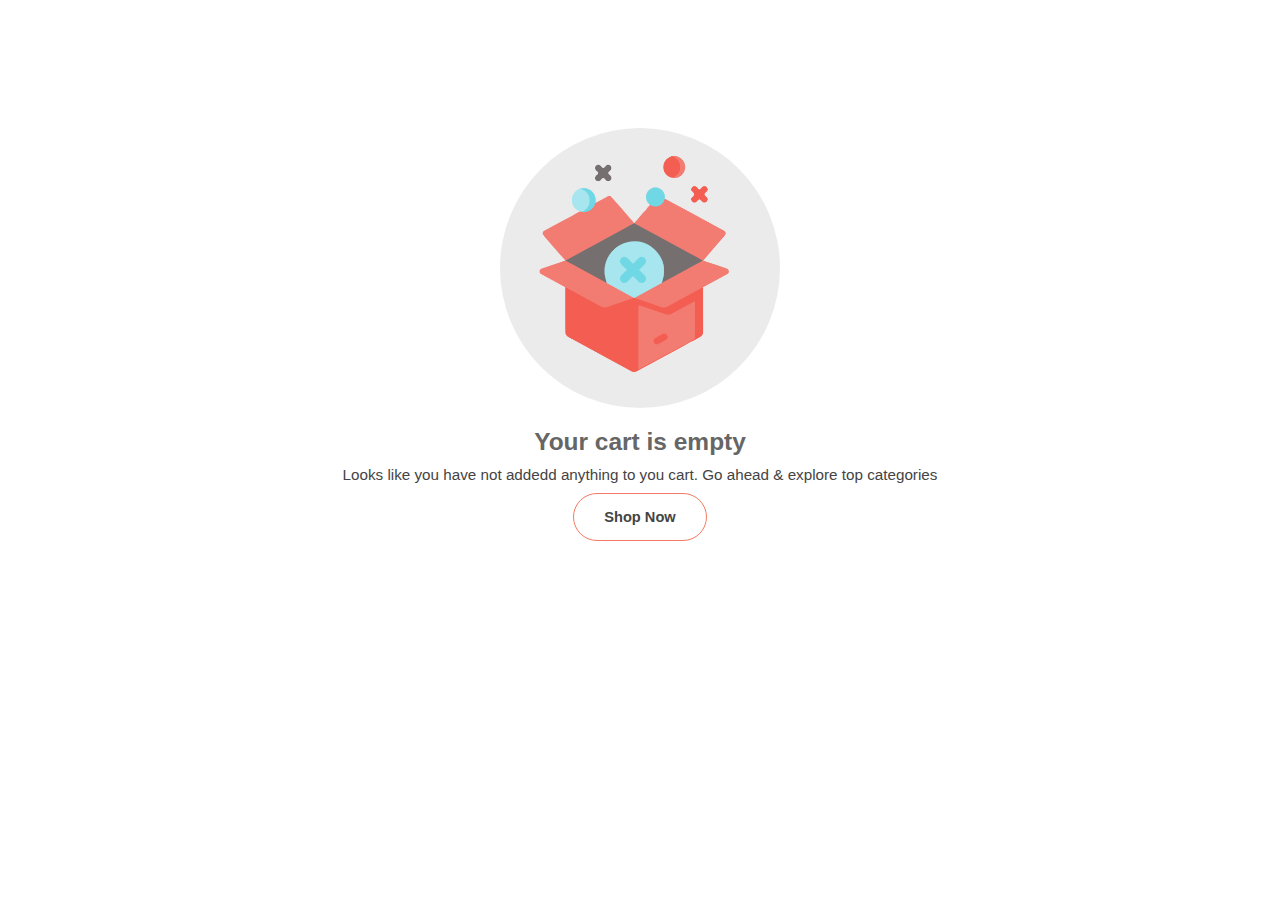
<file: Empty Product Cart/index.html>
<!DOCTYPE html>
<html lang="en">

<head>
    <meta charset="UTF-8">
    <meta http-equiv="X-UA-Compatible" content="IE=edge">
    <meta name="viewport" content="width=device-width, initial-scale=1.0">
    <title>Empty cart</title>
    <link rel="stylesheet" href="emptyStyle.css">
</head>

<body>
    <section class="empty-cart">
        <img src="./Image/empty.png" alt="empty">
        <h4>Your cart is empty</h4>
        <p>Looks like you have not addedd anything to you cart. Go ahead & explore top categories</p>
        <a href="#"><button>Shop Now</button></a>
    </section>
</body>

</html>
</file>
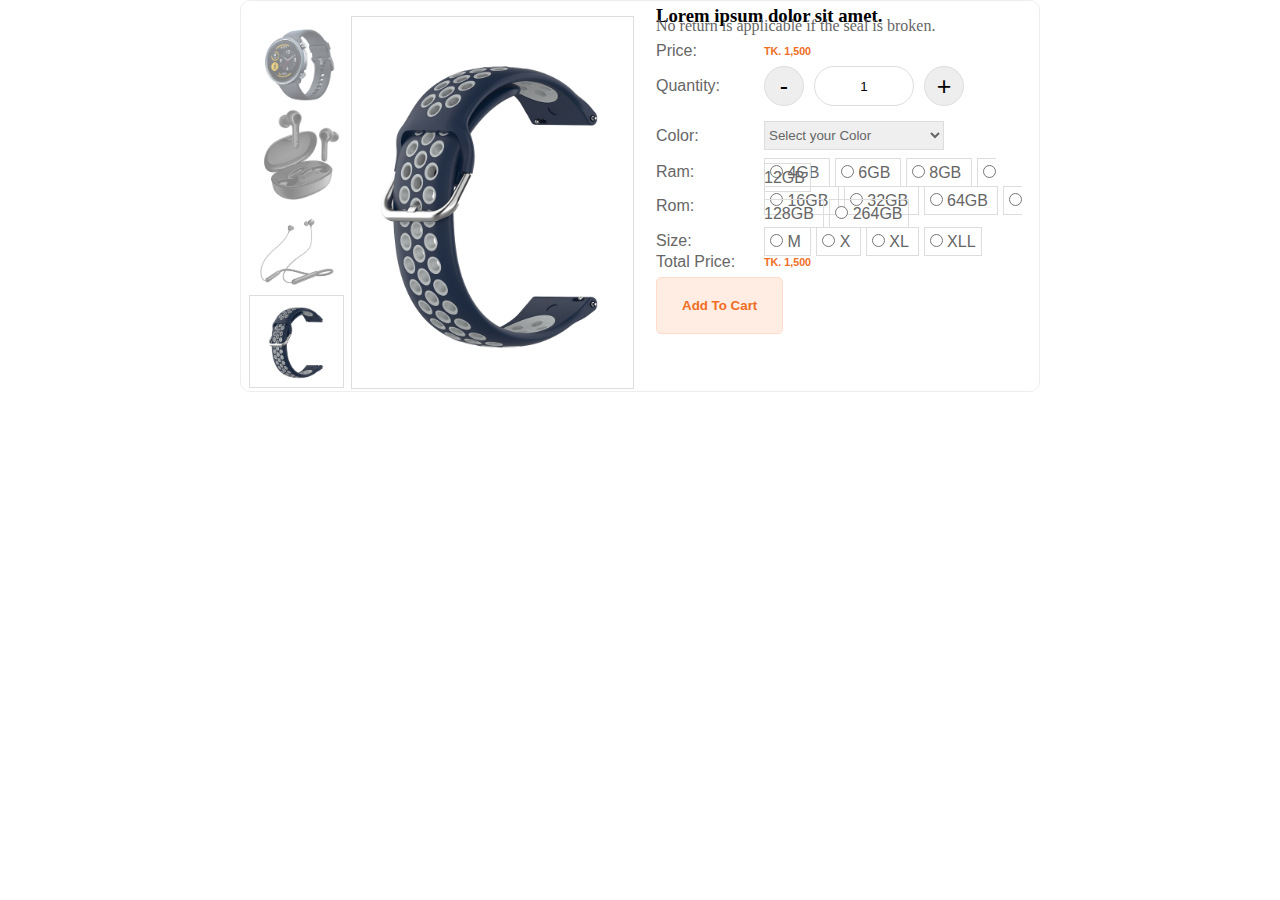
<file: Model Product Details/index.html>
<!DOCTYPE html>
<html lang="en">

<head>
    <meta charset="UTF-8">
    <meta http-equiv="X-UA-Compatible" content="IE=edge">
    <meta name="viewport" content="width=device-width, initial-scale=1.0">
    <title>Document</title>

    <!-- Bootstrap CSS -->
    <link href="https://cdn.jsdelivr.net/npm/bootstrap@5.0.2/dist/css/bootstrap.min.css" rel="stylesheet"
        integrity="sha384-EVSTQN3/azprG1Anm3QDgpJLIm9Nao0Yz1ztcQTwFspd3yD65VohhpuuCOmLASjC" crossorigin="anonymous">
    <link rel="stylesheet" href="style.css">
    <!-- font-awesome cdn -->
    <link rel="stylesheet" href="https://cdnjs.cloudflare.com/ajax/libs/font-awesome/6.2.0/css/all.min.css"
        integrity="sha512-xh6O/CkQoPOWDdYTDqeRdPCVd1SpvCA9XXcUnZS2FmJNp1coAFzvtCN9BmamE+4aHK8yyUHUSCcJHgXloTyT2A=="
        crossorigin="anonymous" referrerpolicy="no-referrer" />
</head>

<body>

    <section>
        <div class="buynow_product_details">
            <div class="buynow_all_img">
                <div class="buynow_small_img">
                    <div class="small_img">
                        <img onclick="smallImg(this)" src="./img/a1.png" alt="img">
                    </div>
                    <div class="small_img">
                        <img onclick="smallImg(this)" src="./img/Anker-Soundcore-Life-Note-3i.png" alt="img">
                    </div>
                    <div class="small_img">
                        <img class="sampleimage" onclick="smallImg(this)" src="./img/Anker r500.jpg" alt="img">
                    </div>
                    <div class="small_img small_img_active">
                        <img onclick="smallImg(this)" src="./img/22mm watch strap.png" alt="img">
                    </div>

                </div>

                <div class="buy_now_img_zoom">
                    <img id="main_img" src="./img/22mm watch strap.png" alt="img">
                </div>
            </div>


            <div class="buynow_content">
                <div class="buy_now_p_name">
                    <h3>Lorem ipsum dolor sit amet.</h3>
                    <p>No return is applicable if the seal is broken.</p>
                </div>
                <div class="buy_now_p_detailes buy_now_p_price">
                    <p>Price:</p>
                    <h6>TK. 1,500</h6>
                </div>
                <div class="buy_now_p_detailes buy_now_p_quantity">
                    <p>Quantity:</p>
                    <div class="qty_inc_dic">
                        <button class="btn_circle">-</button>
                        <input class="qty_box" type="text" value="1" readonly>
                        <button class="btn_circle">+</button>
                    </div>
                </div>
                <div class="buy_now_p_detailes buy_now_p_color">
                    <p>Color:</p>
                    <select name="color">
                        <option>Select your Color</option>
                        <option value="red">Red</option>
                        <option value="green">Green</option>
                    </select>
                </div>
                <div class="buy_now_p_detailes buy_now_p_ram">
                    <p>Ram:</p>
                    <div class="form-check">

                        <label class="form-check-label">
                            <input class="" type="radio" name="ram">
                            4GB
                        </label>
                        <label class="form-check-label">
                            <input class="" type="radio" name="ram">
                            6GB
                        </label>
                        <label class="form-check-label">
                            <input class="" type="radio" name="ram">
                            8GB
                        </label>
                        <label class="form-check-label">
                            <input class="" type="radio" name="ram">
                            12GB
                        </label>
                    </div>
                </div>
                <div class="buy_now_p_detailes buy_now_p_rom">
                    <p>Rom:</p>
                    <div class="form-check">

                        <label class="form-check-label">
                            <input class="" type="radio" name="rom">
                            16GB
                        </label>
                        <label class="form-check-label">
                            <input class="" type="radio" name="rom">
                            32GB
                        </label>
                        <label class="form-check-label">
                            <input class="" type="radio" name="rom">
                            64GB
                        </label>
                        <label class="form-check-label">
                            <input class="" type="radio" name="rom">
                            128GB
                        </label>
                        <label class="form-check-label">
                            <input class="" type="radio" name="rom">
                            264GB
                        </label>
                    </div>
                </div>
                <div class="buy_now_p_detailes buy_now_p_size">
                    <p>Size:</p>
                    <div class="form-check">

                        <label class="form-check-label">
                            <input class="" type="radio" name="size">
                            M
                        </label>
                        <label class="form-check-label">
                            <input class="" type="radio" name="size">
                            X
                        </label>
                        <label class="form-check-label">
                            <input class="" type="radio" name="size">
                            XL
                        </label>
                        <label class="form-check-label">
                            <input class="" type="radio" name="size">
                            XLL
                        </label>
                    </div>
                </div>
                <div class="buy_now_p_detailes buy_now_p_totalprice">
                    <p>Total Price:</p>
                    <h6>TK. 1,500</h6>
                </div>
                <div class="buy_now_p_btn">
                    <button>Add To Cart</button>
                </div>
            </div>
        </div>
    </section>

    <!-- jquery cdn -->
    <script src="https://code.jquery.com/jquery-3.6.1.min.js"
        integrity="sha256-o88AwQnZB+VDvE9tvIXrMQaPlFFSUTR+nldQm1LuPXQ=" crossorigin="anonymous"></script>


    <script src="./script.js"></script>
</body>

</html>
</file>
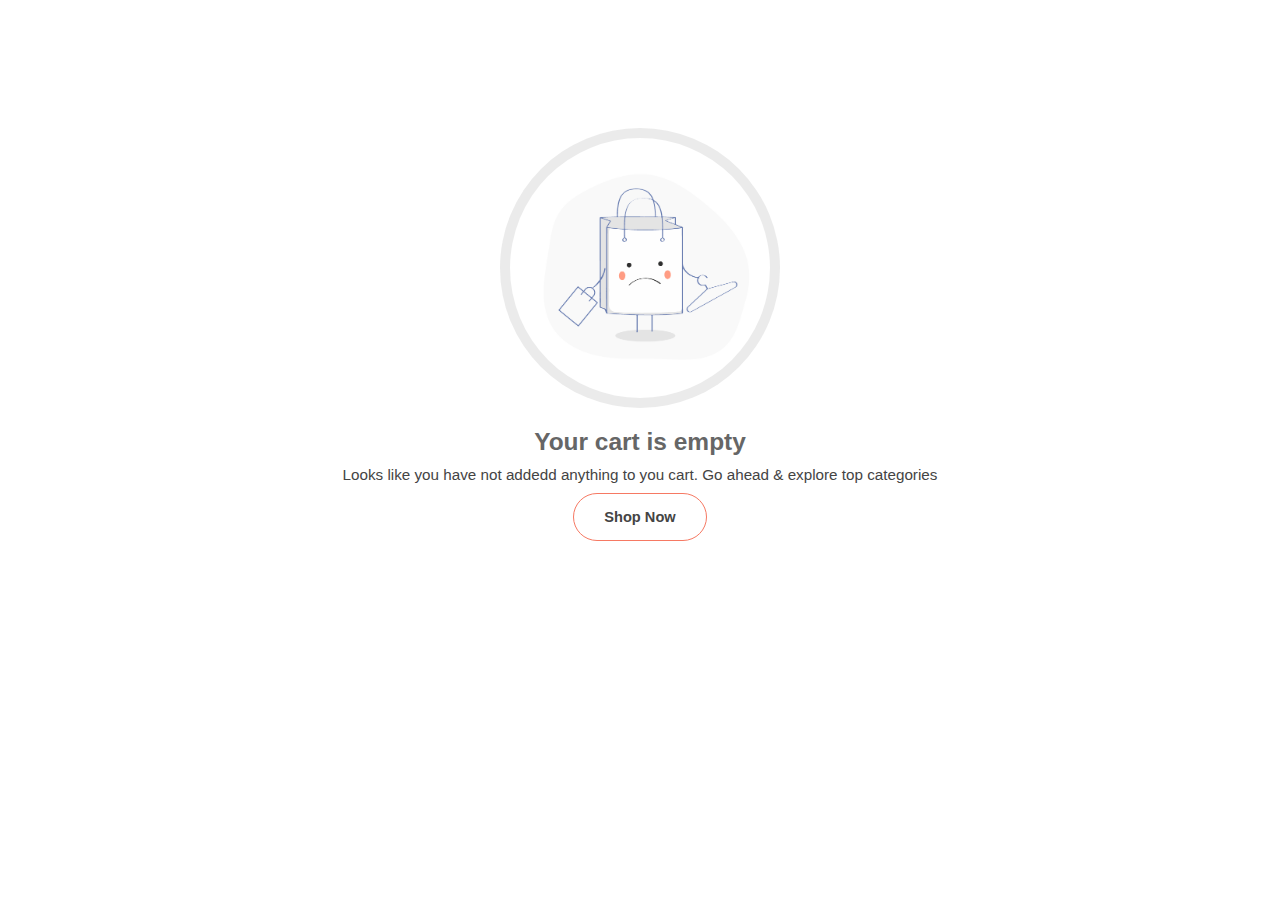
<file: Empty Product Cart/empty.html>
<!DOCTYPE html>
<html lang="en">

<head>
    <meta charset="UTF-8">
    <meta http-equiv="X-UA-Compatible" content="IE=edge">
    <meta name="viewport" content="width=device-width, initial-scale=1.0">
    <title>Empty cart</title>
    <link rel="stylesheet" href="emptyStyle.css">
</head>

<body>
    <section class="empty-cart">
        <img src="./Image/empty2.png" alt="empty">
        <h4>Your cart is empty</h4>
        <p>Looks like you have not addedd anything to you cart. Go ahead & explore top categories</p>
        <a href="#"><button>Shop Now</button></a>
    </section>
</body>

</html>
</file>
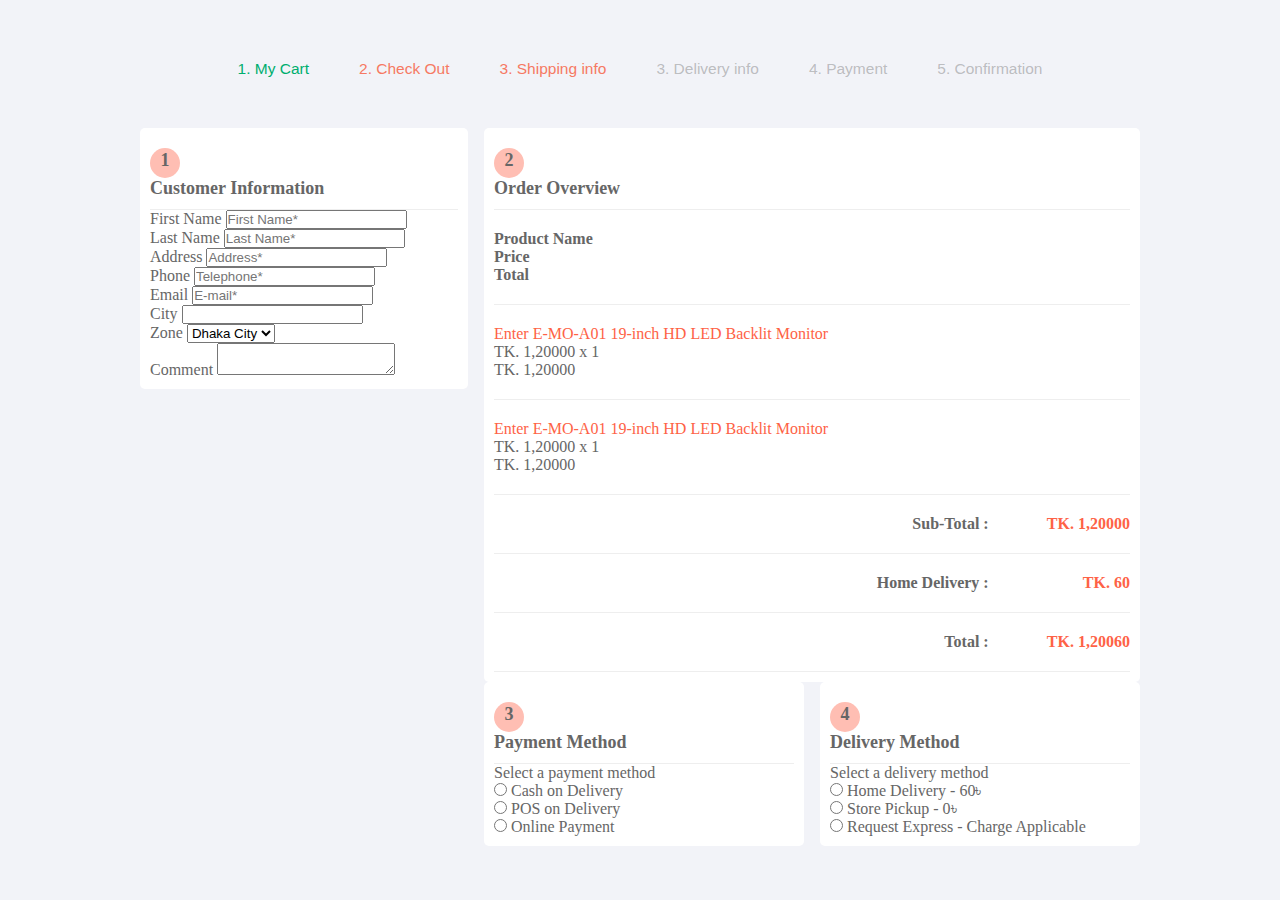
<file: Full Payment Confirmation Cart/checkOut.html>
<!DOCTYPE html>
<html lang="en">

<head>
    <meta charset="UTF-8">
    <meta http-equiv="X-UA-Compatible" content="IE=edge">
    <meta name="viewport" content="width=device-width, initial-scale=1.0">
    <title>Document</title>
    <!-- Bootstrap CSS -->
    <link href="https://cdn.jsdelivr.net/npm/bootstrap@5.0.2/dist/css/bootstrap.min.css" rel="stylesheet"
        integrity="sha384-EVSTQN3/azprG1Anm3QDgpJLIm9Nao0Yz1ztcQTwFspd3yD65VohhpuuCOmLASjC" crossorigin="anonymous">

    <link rel="stylesheet" href="main.css">
    <!-- font-awesome cdn -->
    <link rel="stylesheet" href="https://cdnjs.cloudflare.com/ajax/libs/font-awesome/6.2.0/css/all.min.css"
        integrity="sha512-xh6O/CkQoPOWDdYTDqeRdPCVd1SpvCA9XXcUnZS2FmJNp1coAFzvtCN9BmamE+4aHK8yyUHUSCcJHgXloTyT2A=="
        crossorigin="anonymous" referrerpolicy="no-referrer" />
    <!-- line-awesome cdn -->
    <link rel="stylesheet"
        href="https://maxst.icons8.com/vue-static/landings/line-awesome/line-awesome/1.3.0/css/line-awesome.min.css">
</head>

<body>



    <section class="payment_container">
        <section class="payment_container_details">
            <div class="payment_steps">
                <div class="payment_steps_info p_active con_active">
                    <!-- <i class="fa_solid fa-cart-shopping"></i> -->
                    <i class="las la-shopping-cart"></i>
                    <p>1. My Cart</p>
                </div>
                <i class="fa-solid fa-angle-right"></i>
                <div class="payment_steps_info p_active">
                    <i class="las la-list-alt"></i>
                    <p>2. Check Out</p>
                </div>
                <i class="fa-solid fa-angle-right"></i>
                <div class="payment_steps_info p_active">
                    <i class="las la-map"></i>
                    <p>3. Shipping info</p>
                </div>
                <i class="fa-solid fa-angle-right"></i>
                <div class="payment_steps_info">
                    <i class="las la-truck"></i>
                    <p>3. Delivery info
                    </p>
                </div>
                <i class="fa-solid fa-angle-right"></i>
                <div class="payment_steps_info">
                    <i class="las la-credit-card"></i>
                    <p>4. Payment</p>
                </div>
                <i class="fa-solid fa-angle-right"></i>
                <div class="payment_steps_info">
                    <i class="las la-check-circle"></i>
                    <p>5. Confirmation</p>
                </div>
            </div>
        </section>

        <section class="check_out_info">
            <div>
                <div class="customer_information">
                    <div class="d-flex mb-3 align-items-center gap-3 Cus_inf ">
                        <p id="c_one">1</p>
                        <p>Customer Information</p>
                    </div>
                    <div class="row mb-3">
                        <div class="col-md-6">
                            <label for="f-name">First Name</label>
                            <input class="form-control" placeholder="First Name*" type="text" id="f-name">
                        </div>
                        <div class="col-md-6">
                            <label for="l-name">Last Name</label>
                            <input class="form-control" placeholder="Last Name*" type="text" id="l-name">
                        </div>
                    </div>
                    <div id="c_address" class="mb-3">
                        <label for="address">Address</label>
                        <input class="form-control" type="text" id="address" placeholder="Address*">
                    </div>
                    <div id="c_mobile" class="mb-3">
                        <label for="mobile">Phone</label>
                        <input class="form-control" type="phone" id="mobile" placeholder="Telephone*">
                    </div>
                    <div id="c_email" class="mb-3">
                        <label for="email">Email</label>
                        <input class="form-control" type="email" id="email" placeholder="E-mail*">
                    </div>
                    <div id="city_zone" class="row mb-3">
                        <div id="c_city" class="col-md-6">
                            <label for="city">City</label>
                            <input class="form-control" type="text" id="city">
                        </div>
                        <div class="col-md-6 d-grid">
                            <label for="zone">Zone</label>
                            <select name="" id="zone" class="form-select">
                                <option value="">Dhaka City</option>
                                <option value="">Dhaka City</option>
                                <option value="">Dhaka City</option>
                                <option value="">Dhaka City</option>
                                <option value="">Dhaka City</option>
                            </select>
                        </div>
                    </div>
                    <div id="c_comment" class="mb-3">
                        <label for="comment">Comment</label>
                        <textarea name="" id="comment" class="form-control"></textarea>
                    </div>
                </div>
            </div>

            <div class="payment_order">
                <div class="order_overview mb-3">
                    <div class="d-flex align-items-center gap-3 Cus_inf ">
                        <p id="c_one">2</p>
                        <p>Order Overview</p>
                    </div>
                    <div class="d-grid">
                        <div class="row order_item order_item_name ">
                            <p class="col-7 ">Product Name</p>
                            <p class="col-3">Price</p>
                            <p class="col-2">Total</p>
                        </div>
                        <div class="row order_item">
                            <a href="#" class="col-7 order_over_product">Enter E-MO-A01 19-inch HD LED Backlit
                                Monitor</a>
                            <p class="col-3">TK. 1,20000 <span>x 1</span></p>
                            <p class="col-2">TK. 1,20000</p>
                        </div>
                        <div class="row order_item">
                            <a href="#" class="col-7 order_over_product">Enter E-MO-A01 19-inch HD LED Backlit
                                Monitor</a>
                            <p class="col-3">TK. 1,20000 <span>x 1</span></p>
                            <p class="col-2">TK. 1,20000</p>
                        </div>
                        <div class="o_o_price order_item_name">
                            <p>Sub-Total :</p>
                            <p class="price_color">TK. 1,20000</p>
                        </div>
                        <div class="o_o_price order_item_name">
                            <p>Home Delivery :</p>
                            <p class="price_color">TK. 60</p>
                        </div>
                        <div class="o_o_price order_item_name">
                            <p>Total :</p>
                            <p class="price_color">TK. 1,20060</p>
                        </div>
                    </div>
                </div>
                <div class="payment_delivery">
                    <div class="payment_method">
                        <div class="d-flex align-items-center gap-3 Cus_inf ">
                            <p id="c_one">3</p>
                            <p>Payment Method</p>
                        </div>
                        <p class="mt-2 mb-3">Select a payment method</p>
                        <div class="user-select-none">
                            <div>
                                <input id="c_delivery" type="radio" name="payment">
                                <label for="c_delivery">Cash on Delivery</label>
                            </div>

                            <div>
                                <input id="p_delivery" type="radio" name="payment">
                                <label for="p_delivery">POS on Delivery</label>
                            </div>

                            <div>
                                <input id="o_delivery" type="radio" name="payment">
                                <label for="o_delivery">Online Payment</label>
                            </div>

                        </div>
                    </div>
                    <div class="delivery_method">
                        <div class="d-flex align-items-center gap-3 Cus_inf">
                            <p id="c_one">4</p>
                            <p>Delivery Method</p>
                        </div>
                        <p class="mt-2 mb-3">Select a delivery method</p>
                        <div class="user-select-none">
                            <div>
                                <input id="h_delivery" type="radio" name="price">
                                <label for="h_delivery">Home Delivery - 60৳</label>
                            </div>

                            <div>
                                <input id="s_delivery" type="radio" name="price">
                                <label for="s_delivery"> Store Pickup - 0৳</label>
                            </div>

                            <div>
                                <input id="r_delivery" type="radio" name="price">
                                <label for="r_delivery"> Request Express - Charge Applicable </label>
                            </div>

                        </div>
                    </div>
                </div>
            </div>
        </section>
    </section>





    <!-- jquery cdn -->
    <script src="https://code.jquery.com/jquery-3.6.1.min.js"
        integrity="sha256-o88AwQnZB+VDvE9tvIXrMQaPlFFSUTR+nldQm1LuPXQ=" crossorigin="anonymous"></script>
</body>

</html>
</file>
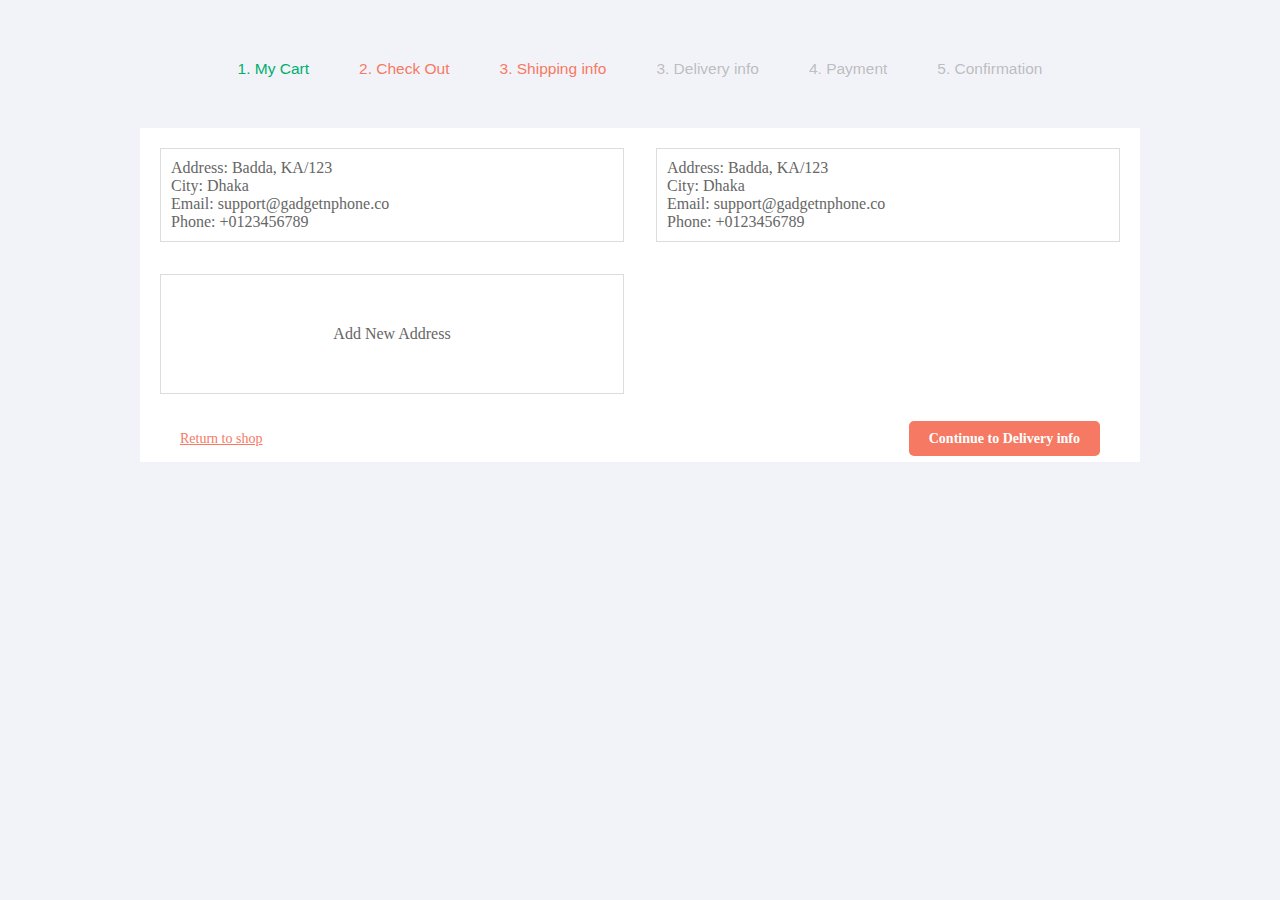
<file: Full Payment Confirmation Cart/shippingInfo.html>
<!DOCTYPE html>
<html lang="en">

<head>
    <meta charset="UTF-8">
    <meta http-equiv="X-UA-Compatible" content="IE=edge">
    <meta name="viewport" content="width=device-width, initial-scale=1.0">
    <title>Document</title>
    <!-- Bootstrap CSS -->
    <link href="https://cdn.jsdelivr.net/npm/bootstrap@5.0.2/dist/css/bootstrap.min.css" rel="stylesheet"
        integrity="sha384-EVSTQN3/azprG1Anm3QDgpJLIm9Nao0Yz1ztcQTwFspd3yD65VohhpuuCOmLASjC" crossorigin="anonymous">
    <link rel="stylesheet" href="main.css">
    <!-- font-awesome cdn -->
    <link rel="stylesheet" href="https://cdnjs.cloudflare.com/ajax/libs/font-awesome/6.2.0/css/all.min.css"
        integrity="sha512-xh6O/CkQoPOWDdYTDqeRdPCVd1SpvCA9XXcUnZS2FmJNp1coAFzvtCN9BmamE+4aHK8yyUHUSCcJHgXloTyT2A=="
        crossorigin="anonymous" referrerpolicy="no-referrer" />
    <!-- line-awesome cdn -->
    <link rel="stylesheet"
        href="https://maxst.icons8.com/vue-static/landings/line-awesome/line-awesome/1.3.0/css/line-awesome.min.css">
</head>

<body>
    <section class="payment_container">
        <section class="payment_container_details">
            <div class="payment_steps">
                <div class="payment_steps_info p_active con_active">
                    <!-- <i class="fa_solid fa-cart-shopping"></i> -->
                    <i class="las la-shopping-cart"></i>
                    <p>1. My Cart</p>
                </div>
                <i class="fa-solid fa-angle-right"></i>
                <div class="payment_steps_info p_active">
                    <i class="las la-list-alt"></i>
                    <p>2. Check Out</p>
                </div>
                <i class="fa-solid fa-angle-right"></i>
                <div class="payment_steps_info p_active">
                    <i class="las la-map"></i>
                    <p>3. Shipping info</p>
                </div>
                <i class="fa-solid fa-angle-right"></i>
                <div class="payment_steps_info">
                    <i class="las la-truck"></i>
                    <p>3. Delivery info
                    </p>
                </div>
                <i class="fa-solid fa-angle-right"></i>
                <div class="payment_steps_info">
                    <i class="las la-credit-card"></i>
                    <p>4. Payment</p>
                </div>
                <i class="fa-solid fa-angle-right"></i>
                <div class="payment_steps_info">
                    <i class="las la-check-circle"></i>
                    <p>5. Confirmation</p>
                </div>
            </div>
        </section>


        <section class="shopping_info">
            <!-- Trigger/Open The Modal -->
            <div class="shipping_i_add_address">
                <div class="shipping_i_a_n_address">
                    <div class="shipping_i_a_n_a_info">
                        <p>Address: <span>Badda, KA/123</span></p>
                        <p>City: <span>Dhaka</span></p>
                        <p>Email: <span>support@gadgetnphone.co</span></p>
                        <p>Phone: <span>+0123456789</span></p>
                    </div>
                    <div>
                        <button class="circle_btn">
                            <i class="fa-solid fa-ellipsis-vertical"></i>
                        </button>
                        <ul class="s_address_Edit_none">
                            <li>Default</li>
                            <li>Edit</li>
                            <li>Delete</li>
                        </ul>
                    </div>
                </div>
                <div class="shipping_i_a_n_address">
                    <div class="shipping_i_a_n_a_info">
                        <p>Address: <span>Badda, KA/123</span></p>
                        <p>City: <span>Dhaka</span></p>
                        <p>Email: <span>support@gadgetnphone.co</span></p>
                        <p>Phone: <span>+0123456789</span></p>
                    </div>
                    <div>
                        <button class="circle_btn">
                            <i class="fa-solid fa-ellipsis-vertical"></i>
                        </button>
                        <ul class="s_address_Edit_none">
                            <li>Default</li>
                            <li>Edit</li>
                            <li>Delete</li>
                        </ul>
                    </div>
                </div>
                <div id="shipping_my_btn">
                    <div>
                        <i class="las la-plus"></i>
                        <p>Add New Address</p>
                    </div>
                </div>
            </div>

            <!-- The Modal -->
            <div id="shipping_my_modal" class="shipping_modal">
                <div class="shipping_modal_content">
                    <div class="s_m_c_head">
                        <p>New Address</p>
                        <span class="shipping_close">&times;</span>
                    </div>
                    <div class="s_m_c_body">
                        <div class="row">
                            <div class="col-md-12 mb-2">
                                <label for="address" class="form-label">Email</label>
                                <textarea name="address" id="address" rows="3" class="form-control"></textarea>
                            </div>
                            <div class="col-md-12 mb-2">
                                <label for="address" class="form-label">City</label>
                                <select name="" class="form-control">
                                    <option>Dhaka</option>
                                    <option>Sylhet</option>
                                </select>
                            </div>
                            <div class="col-md-6 mb-2">
                                <label class="form-label" for="email">Email</label>
                                <input type="email" class="form-control" id="email" placeholder="Email">
                            </div>
                            <div class="col-md-6">
                                <label class="form-label">Number</label>
                                <input type="text" placeholder="Phone" class="form-control">
                            </div>

                        </div>
                        <button class="address_save_btn">Save</button>
                    </div>

                </div>

            </div>
            <div class="my_cart_bottom_btn pb-5">
                <div class="return_to_shop">
                    <i class="las la-arrow-left"></i>
                    <a href="#">Return to shop</a>
                </div>
                <div class="continue_to_shipping">
                    <a href="./deliveryInfo.html">Continue to Delivery info</a>
                </div>
            </div>
        </section>






        <!-- jquery cdn -->
        <script src="https://code.jquery.com/jquery-3.6.1.min.js"
            integrity="sha256-o88AwQnZB+VDvE9tvIXrMQaPlFFSUTR+nldQm1LuPXQ=" crossorigin="anonymous"></script>

        <script>
            var shipping_modal = document.getElementById("shipping_my_modal");
            var shipping_btn = document.getElementById("shipping_my_btn");
            var shipping_span = document.getElementsByClassName("shipping_close")[0];

            shipping_btn.onclick = function () {
                shipping_modal.style.display = "block";
            }

            shipping_span.onclick = function () {
                shipping_modal.style.display = "none";
            }

            window.onclick = function (event) {
                if (event.target == shipping_modal) {
                    shipping_modal.style.display = "none";
                }
            }


            var shipping_i_a_n_address = '.shipping_i_a_n_address'
            $(shipping_i_a_n_address).on('click', function () {
                $(shipping_i_a_n_address).removeClass('secect_s_info');
                $(this).addClass('secect_s_info');
            });


            //toggle two classes on button element
            $(".circle_btn").click(function () {
                $(this).parent().find(".s_address_Edit_none").toggleClass("s_a_Edit_show");
            });
        </script>
</body>

</html>
</file>
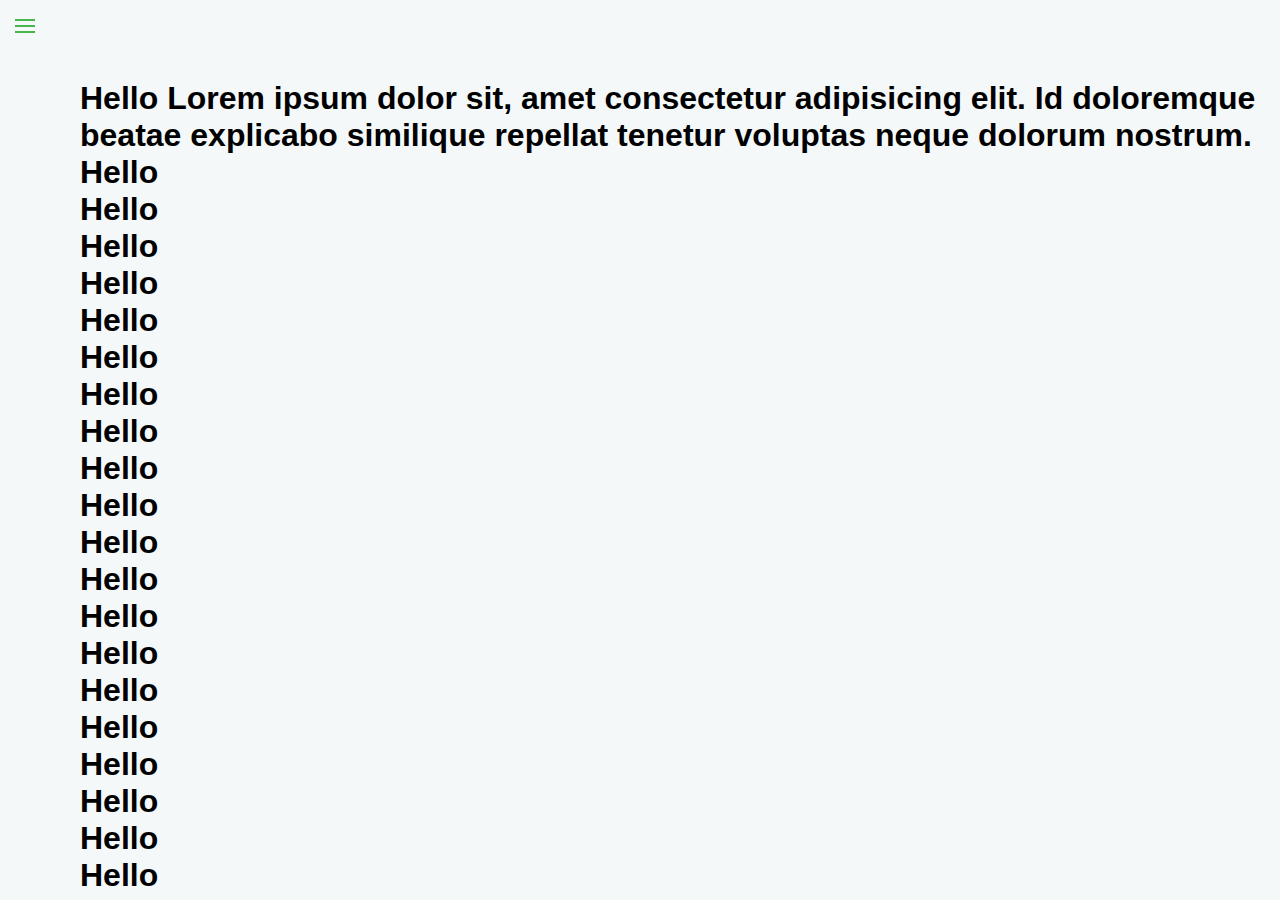
<file: Open Close Animation/oCanimation.html>
<!DOCTYPE html>
<html lang="en">

<head>
    <meta charset="UTF-8">
    <meta http-equiv="X-UA-Compatible" content="IE=edge">
    <meta name="viewport" content="width=device-width, initial-scale=1.0">
    <title>Document</title>
    <link rel="stylesheet" href="oCanimation.css">

    <link href="https://fonts.googleapis.com/icon?family=Material+Icons" rel="stylesheet">
</head>

<body>
    <input type="checkbox" id="menu">
    <label for="menu" class="icon">
        <div class="menu"></div>
    </label>

    <nav>
        <ul>
            <li>
                <i class="material-icons">sentiment_very_satisfied</i>
                <ul>
                    <li><a href="#">Hello-1</a></li>
                    <li><a href="#">Hello-1</a></li>
                    <li><a href="#">Hello-1</a></li>
                </ul>
            </li>
            <li>
                <i class="material-icons">sentiment_satisfied</i>Grade B
            </li>
            <li>
                <i class="material-icons">sentiment_neutral</i>Grade C
            </li>
            <li>
                <i class="material-icons">sentiment_dissatisfied</i>Grade D
            </li>
            <li>
                <i class="material-icons">sentiment_very_dissatisfied</i>Grade E
            </li>
        </ul>
    </nav>

    <section>
        <h1>Hello Lorem ipsum dolor sit, amet consectetur adipisicing elit. Id doloremque beatae explicabo similique repellat tenetur voluptas neque dolorum nostrum.</h1>
        <h1>Hello</h1>
        <h1>Hello</h1>
        <h1>Hello</h1>
        <h1>Hello</h1>
        <h1>Hello</h1>
        <h1>Hello</h1>
        <h1>Hello</h1>
        <h1>Hello</h1>
        <h1>Hello</h1>
        <h1>Hello</h1>
        <h1>Hello</h1>
        <h1>Hello</h1>
        <h1>Hello</h1>
        <h1>Hello</h1>
        <h1>Hello</h1>
        <h1>Hello</h1>
        <h1>Hello</h1>
        <h1>Hello</h1>
        <h1>Hello</h1>
        <h1>Hello</h1>
    </section>
</body>

</html>
</file>
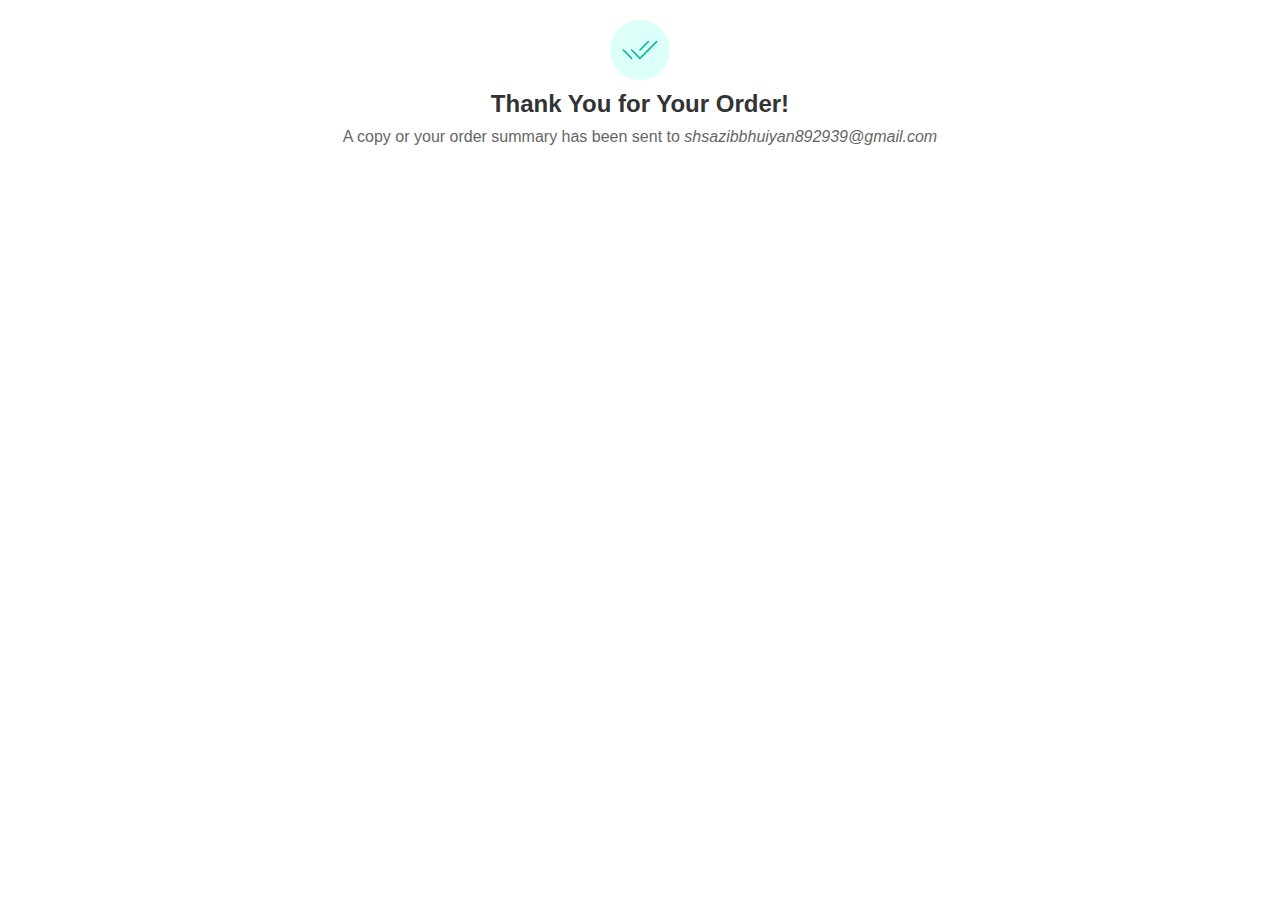
<file: Order Confirm Message/confirm.html>
<!DOCTYPE html>
<html lang="en">

<head>
    <meta charset="UTF-8">
    <meta http-equiv="X-UA-Compatible" content="IE=edge">
    <meta name="viewport" content="width=device-width, initial-scale=1.0">
    <title>Confirm Message</title>
    <link rel="stylesheet" href="./confirm.css">
</head>

<body>
    <div class="confirm-sms">
        <svg xmlns="http://www.w3.org/2000/svg" class="icon icon-tabler icon-tabler-checks" width="24" height="24"
            viewBox="0 0 24 24" stroke-width="1" stroke="currentColor" fill="none" stroke-linecap="round"
            stroke-linejoin="round">
            <path stroke="none" d="M0 0h24v24H0z" fill="none"></path>
            <path d="M7 12l5 5l10 -10"></path>
            <path d="M2 12l5 5m5 -5l5 -5"></path>
        </svg>
        <h2>Thank You for Your Order!</h2>
        <p>A copy or your order summary has been sent to <span>shsazibbhuiyan892939@gmail.com</span></p>
    </div>
</body>

</html>
</file>
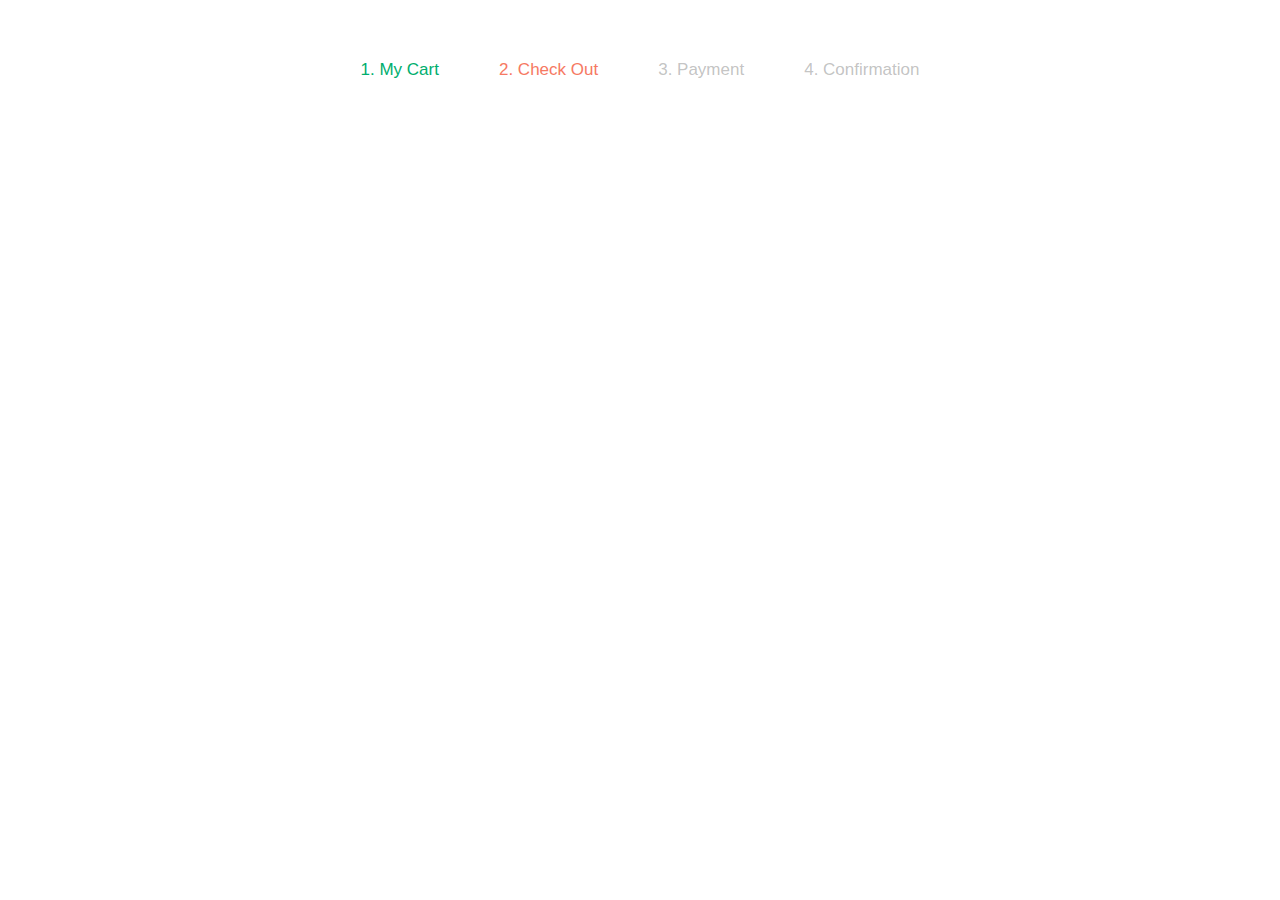
<file: Payment Steps/payment-steps.html>
<!DOCTYPE html>
<html lang="en">

<head>
    <meta charset="UTF-8">
    <meta http-equiv="X-UA-Compatible" content="IE=edge">
    <meta name="viewport" content="width=device-width, initial-scale=1.0">
    <title>Payment Steps</title>
    <link rel="stylesheet" href="payment-steps.css">

    <!-- font-awesome cdn -->
    <link rel="stylesheet" href="https://cdnjs.cloudflare.com/ajax/libs/font-awesome/6.2.0/css/all.min.css"
        integrity="sha512-xh6O/CkQoPOWDdYTDqeRdPCVd1SpvCA9XXcUnZS2FmJNp1coAFzvtCN9BmamE+4aHK8yyUHUSCcJHgXloTyT2A=="
        crossorigin="anonymous" referrerpolicy="no-referrer" />
</head>

<body>
    <section class="payment-steps">
        <div class="my-cart p-active con-active">
            <i class="fa-solid fa-cart-shopping"></i>
            <p>1. My Cart</p>
        </div>
        <i class="fa-solid fa-angle-right"></i>
        <div class="check-out p-active">
            <i class="fa-solid fa-check-to-slot"></i>
            <p>2. Check Out</p>
        </div>
        <i class="fa-solid fa-angle-right"></i>
        <div class="payment">
            <i class="fa-solid fa-money-check-dollar"></i>
            <p>3. Payment</p>
        </div>
        <i class="fa-solid fa-angle-right"></i>
        <div class="confirmation">
            <i class="fa-solid fa-circle-check"></i>
            <p>4. Confirmation</p>
        </div>
    </section>
</body>

</html>
</file>
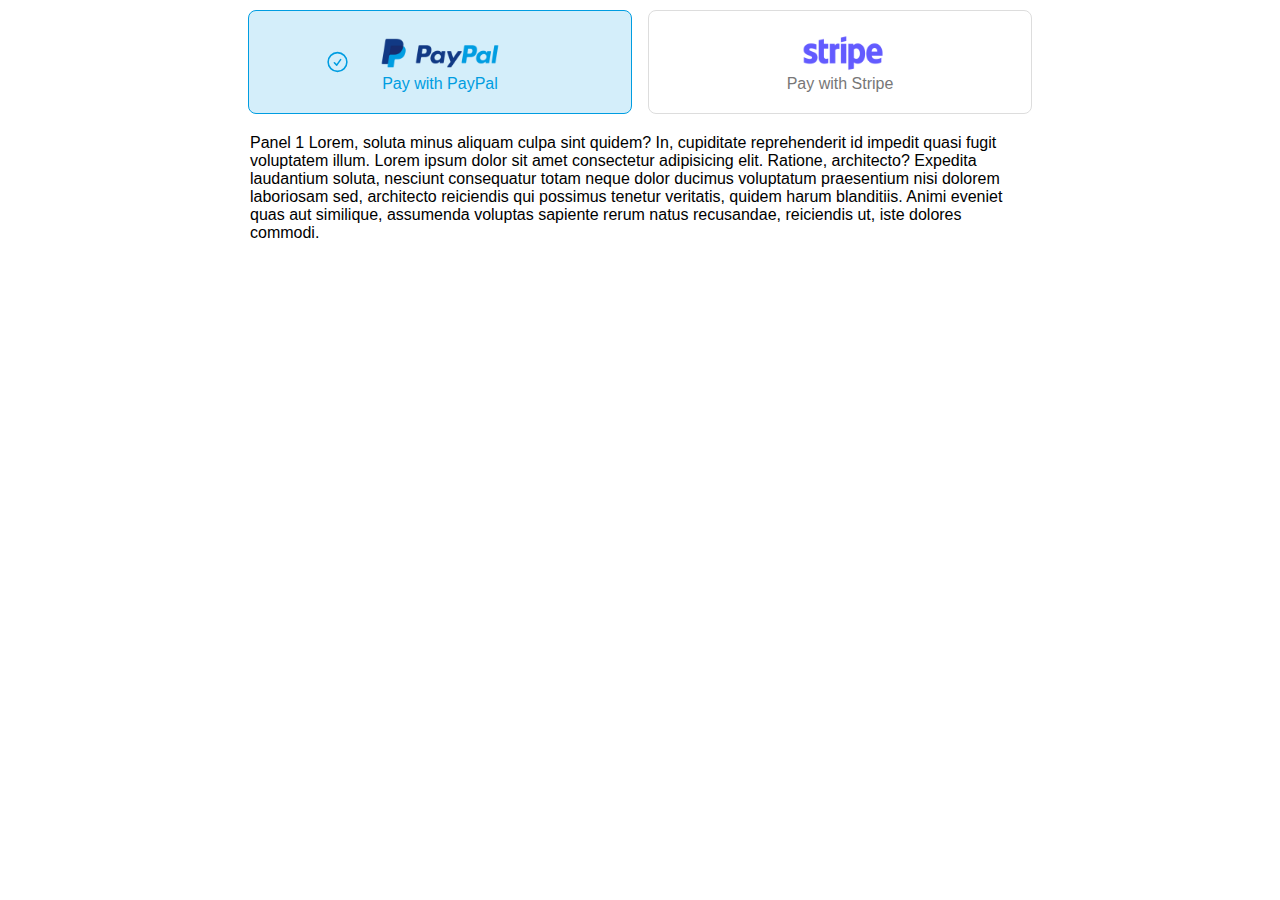
<file: Select Payment Method/SelectPaymentMethod.html>
<!DOCTYPE html>
<html lang="en">

<head>
    <meta charset="UTF-8">
    <meta http-equiv="X-UA-Compatible" content="IE=edge">
    <meta name="viewport" content="width=device-width, initial-scale=1.0">
    <title>Select Payment Method</title>
    <link rel="stylesheet" href="./Select Payment Method.css">
</head>

<body>

    <div class='toggle'>
        <div class='tabs'>
            <div class='tab active'>
                <svg xmlns="http://www.w3.org/2000/svg" fill="none" viewBox="0 0 24 24" stroke-width="1.5"
                    stroke="currentColor" class="w-6 h-6">
                    <path stroke-linecap="round" stroke-linejoin="round"
                        d="M9 12.75L11.25 15 15 9.75M21 12a9 9 0 11-18 0 9 9 0 0118 0z" />
                </svg>

                <div id="paypal">
                    <img src="./Image/paypal.png" alt="paypal">
                    Pay with PayPal
                </div>
            </div>
            <div class='tab str__ipe'>
                <svg xmlns="http://www.w3.org/2000/svg" fill="none" viewBox="0 0 24 24" stroke-width="1.5"
                    stroke="currentColor" class="w-6 h-6">
                    <path stroke-linecap="round" stroke-linejoin="round"
                        d="M9 12.75L11.25 15 15 9.75M21 12a9 9 0 11-18 0 9 9 0 0118 0z" />
                </svg>
                <div id="stripe">
                    <img src="./Image/stripe.png" alt="stripe">
                    Pay with Stripe
                </div>
            </div>
        </div>

        <div class='panels'>
            <div class='panel'>Panel 1 Lorem, soluta minus aliquam culpa sint quidem? In, cupiditate reprehenderit id
                impedit quasi fugit voluptatem illum. Lorem ipsum dolor sit amet consectetur adipisicing elit. Ratione,
                architecto? Expedita laudantium soluta, nesciunt consequatur totam neque dolor ducimus voluptatum
                praesentium nisi dolorem laboriosam sed, architecto reiciendis qui possimus tenetur veritatis, quidem
                harum blanditiis. Animi eveniet quas aut similique, assumenda voluptas sapiente rerum natus recusandae,
                reiciendis ut, iste dolores commodi.</div>
            <div class='panel'>Panel 2 Lorem ipsum dolor sit, amet consectetur adipisicing elit. Optio dolore harum
                eveniet iure praesentium dignissimos, animi eos reprehenderit ipsam tempora eum eligendi. Neque ab at
                doloribus impedit, voluptatem, officiis corrupti molestiae iure dolore tempora repellendus. Incidunt
                ipsum molestiae placeat doloribus voluptate? At, ullam veniam! Animi suscipit doloremque sit itaque
                possimus.</div>
        </div>
    </div>


    <!-- jquery cdn -->
    <script src="https://code.jquery.com/jquery-3.6.1.min.js"
        integrity="sha256-o88AwQnZB+VDvE9tvIXrMQaPlFFSUTR+nldQm1LuPXQ=" crossorigin="anonymous"></script>
    <!-- js link -->
    <script src="./Select Payment Method.js"></script>
</body>

</html>
</file>
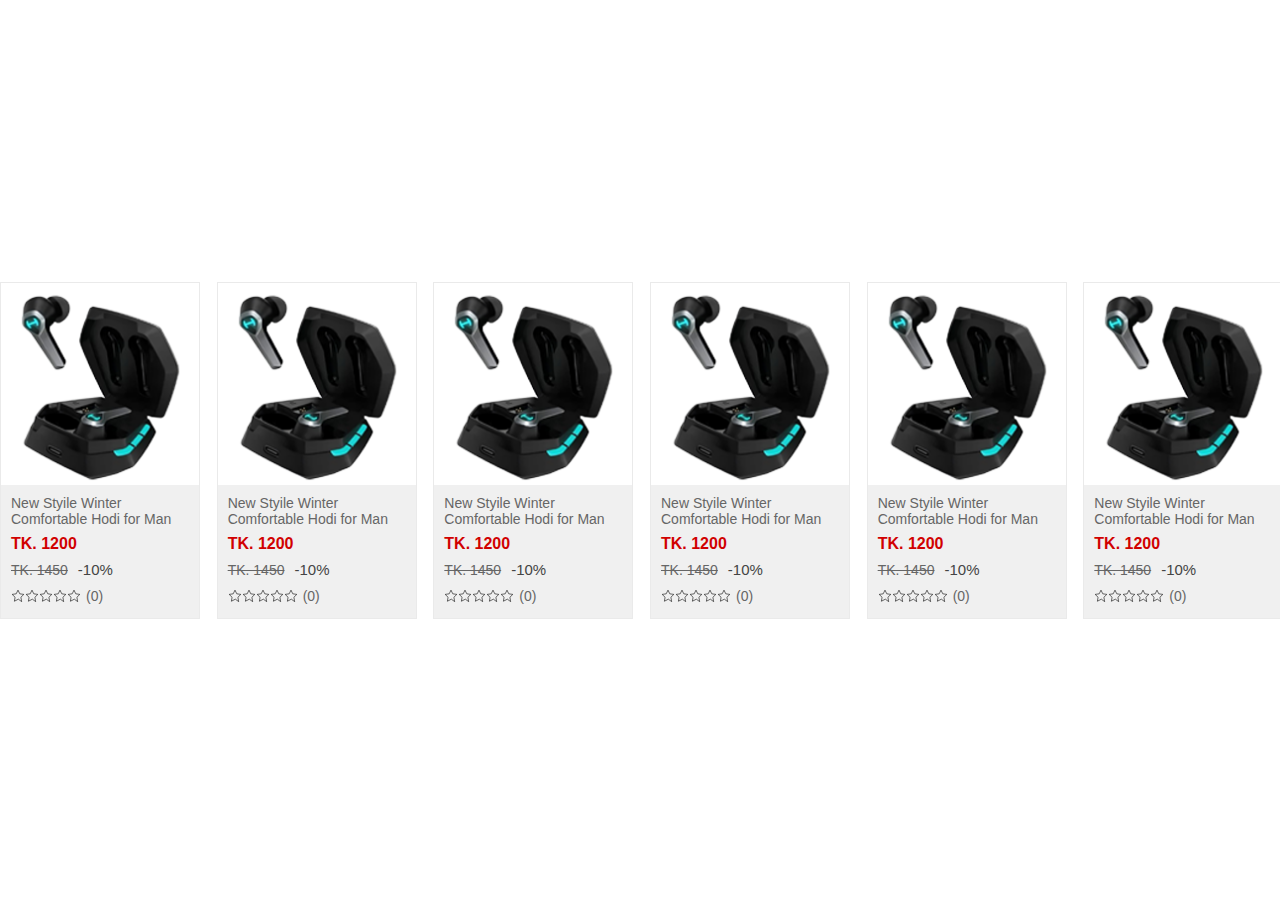
<file: Shopping Cart/shoppingCart.html>
<!DOCTYPE html>
<html lang="en">

<head>
    <meta charset="UTF-8">
    <meta http-equiv="X-UA-Compatible" content="IE=edge">
    <meta name="viewport" content="width=device-width, initial-scale=1.0">
    <title>Shopping Cart</title>
    <link rel="stylesheet" href="shoppingCart.css">
</head>

<body>
    <section>
        <div class="all-product-cart">
            <div class="product-cart">
                <div class="cart">
                    <div class="img-and-btn">
                        <img src="./img/product-1.png" alt="picsum-img">
                        <div class="product-cart-btn">
                            <div class="tooltip-btn">
                                <div class="tooltip wishlist">
                                    <p>Add to Wishlist</p>
                                </div>
                                <svg xmlns="http://www.w3.org/2000/svg" class="icon icon-tabler icon-tabler-heart"
                                    width="30" height="30" viewBox="0 0 24 24" stroke-width="1" stroke="currentColor"
                                    fill="none" stroke-linecap="round" stroke-linejoin="round">
                                    <path stroke="none" d="M0 0h24v24H0z" fill="none"></path>
                                    <path
                                        d="M19.5 12.572l-7.5 7.428l-7.5 -7.428m0 0a5 5 0 1 1 7.5 -6.566a5 5 0 1 1 7.5 6.572">
                                    </path>
                                </svg>
                            </div>
                            <div class="tooltip-btn">
                                <div class="tooltip compare">
                                    <p>Add to Compare</p>
                                </div>
                                <svg xmlns="http://www.w3.org/2000/svg" class="icon icon-tabler icon-tabler-refresh"
                                    width="30" height="30" viewBox="0 0 24 24" stroke-width="1" stroke="currentColor"
                                    fill="none" stroke-linecap="round" stroke-linejoin="round">
                                    <path stroke="none" d="M0 0h24v24H0z" fill="none"></path>
                                    <path d="M20 11a8.1 8.1 0 0 0 -15.5 -2m-.5 -4v4h4"></path>
                                    <path d="M4 13a8.1 8.1 0 0 0 15.5 2m.5 4v-4h-4"></path>
                                </svg>
                            </div>
                            <div class="tooltip-btn">
                                <div class="tooltip shopping">
                                    <p>Add to Cart</p>
                                </div>
                                <svg xmlns="http://www.w3.org/2000/svg"
                                    class="icon icon-tabler icon-tabler-shopping-cart" width="30" height="30"
                                    viewBox="0 0 24 24" stroke-width="1" stroke="currentColor" fill="none"
                                    stroke-linecap="round" stroke-linejoin="round">
                                    <path stroke="none" d="M0 0h24v24H0z" fill="none"></path>
                                    <circle cx="6" cy="19" r="2"></circle>
                                    <circle cx="17" cy="19" r="2"></circle>
                                    <path d="M17 17h-11v-14h-2"></path>
                                    <path d="M6 5l14 1l-1 7h-13"></path>
                                </svg>
                            </div>
                        </div>
                    </div>
                    <div class="cart-info">
                        <p class="product-name">New Styile Winter Comfortable Hodi for Man</p>
                        <p class="product-price">TK. 1200</p>
                        <del class="product-price-discount">TK. 1450</del><span class="discount-percent">-10%</span>
                        <div class="product-review-star">
                            <svg xmlns="http://www.w3.org/2000/svg" class="icon icon-tabler icon-tabler-star" width="24"
                                height="24" viewBox="0 0 24 24" stroke-width="1" stroke="currentColor" fill="none"
                                stroke-linecap="round" stroke-linejoin="round">
                                <path
                                    d="M12 17.75l-6.172 3.245l1.179 -6.873l-5 -4.867l6.9 -1l3.086 -6.253l3.086 6.253l6.9 1l-5 4.867l1.179 6.873z">
                                </path>
                            </svg>
                            <svg xmlns="http://www.w3.org/2000/svg" class="icon icon-tabler icon-tabler-star" width="24"
                                height="24" viewBox="0 0 24 24" stroke-width="1" stroke="currentColor" fill="none"
                                stroke-linecap="round" stroke-linejoin="round">
                                <path
                                    d="M12 17.75l-6.172 3.245l1.179 -6.873l-5 -4.867l6.9 -1l3.086 -6.253l3.086 6.253l6.9 1l-5 4.867l1.179 6.873z">
                                </path>
                            </svg>
                            <svg xmlns="http://www.w3.org/2000/svg" class="icon icon-tabler icon-tabler-star" width="24"
                                height="24" viewBox="0 0 24 24" stroke-width="1" stroke="currentColor" fill="none"
                                stroke-linecap="round" stroke-linejoin="round">
                                <path
                                    d="M12 17.75l-6.172 3.245l1.179 -6.873l-5 -4.867l6.9 -1l3.086 -6.253l3.086 6.253l6.9 1l-5 4.867l1.179 6.873z">
                                </path>
                            </svg>
                            <svg xmlns="http://www.w3.org/2000/svg" class="icon icon-tabler icon-tabler-star" width="24"
                                height="24" viewBox="0 0 24 24" stroke-width="1" stroke="currentColor" fill="none"
                                stroke-linecap="round" stroke-linejoin="round">
                                <path
                                    d="M12 17.75l-6.172 3.245l1.179 -6.873l-5 -4.867l6.9 -1l3.086 -6.253l3.086 6.253l6.9 1l-5 4.867l1.179 6.873z">
                                </path>
                            </svg>
                            <svg xmlns="http://www.w3.org/2000/svg" class="icon icon-tabler icon-tabler-star" width="24"
                                height="24" viewBox="0 0 24 24" stroke-width="1" stroke="currentColor" fill="none"
                                stroke-linecap="round" stroke-linejoin="round">
                                <path
                                    d="M12 17.75l-6.172 3.245l1.179 -6.873l-5 -4.867l6.9 -1l3.086 -6.253l3.086 6.253l6.9 1l-5 4.867l1.179 6.873z">
                                </path>
                            </svg>
                            <span>(0)</span>
                        </div>
                    </div>
                </div>
                <div class="cart">
                    <div class="img-and-btn">
                        <img src="./img/product-1.png" alt="picsum-img">
                        <div class="product-cart-btn">
                            <div class="tooltip-btn">
                                <div class="tooltip wishlist">
                                    <p>Add to Wishlist</p>
                                </div>
                                <svg xmlns="http://www.w3.org/2000/svg" class="icon icon-tabler icon-tabler-heart"
                                    width="30" height="30" viewBox="0 0 24 24" stroke-width="1" stroke="currentColor"
                                    fill="none" stroke-linecap="round" stroke-linejoin="round">
                                    <path stroke="none" d="M0 0h24v24H0z" fill="none"></path>
                                    <path
                                        d="M19.5 12.572l-7.5 7.428l-7.5 -7.428m0 0a5 5 0 1 1 7.5 -6.566a5 5 0 1 1 7.5 6.572">
                                    </path>
                                </svg>
                            </div>
                            <div class="tooltip-btn">
                                <div class="tooltip compare">
                                    <p>Add to Compare</p>
                                </div>
                                <svg xmlns="http://www.w3.org/2000/svg" class="icon icon-tabler icon-tabler-refresh"
                                    width="30" height="30" viewBox="0 0 24 24" stroke-width="1" stroke="currentColor"
                                    fill="none" stroke-linecap="round" stroke-linejoin="round">
                                    <path stroke="none" d="M0 0h24v24H0z" fill="none"></path>
                                    <path d="M20 11a8.1 8.1 0 0 0 -15.5 -2m-.5 -4v4h4"></path>
                                    <path d="M4 13a8.1 8.1 0 0 0 15.5 2m.5 4v-4h-4"></path>
                                </svg>
                            </div>
                            <div class="tooltip-btn">
                                <div class="tooltip shopping">
                                    <p>Add to Cart</p>
                                </div>
                                <svg xmlns="http://www.w3.org/2000/svg"
                                    class="icon icon-tabler icon-tabler-shopping-cart" width="30" height="30"
                                    viewBox="0 0 24 24" stroke-width="1" stroke="currentColor" fill="none"
                                    stroke-linecap="round" stroke-linejoin="round">
                                    <path stroke="none" d="M0 0h24v24H0z" fill="none"></path>
                                    <circle cx="6" cy="19" r="2"></circle>
                                    <circle cx="17" cy="19" r="2"></circle>
                                    <path d="M17 17h-11v-14h-2"></path>
                                    <path d="M6 5l14 1l-1 7h-13"></path>
                                </svg>
                            </div>
                        </div>
                    </div>
                    <div class="cart-info">
                        <p class="product-name">New Styile Winter Comfortable Hodi for Man</p>
                        <p class="product-price">TK. 1200</p>
                        <del class="product-price-discount">TK. 1450</del><span class="discount-percent">-10%</span>
                        <div class="product-review-star">
                            <svg xmlns="http://www.w3.org/2000/svg" class="icon icon-tabler icon-tabler-star" width="24"
                                height="24" viewBox="0 0 24 24" stroke-width="1" stroke="currentColor" fill="none"
                                stroke-linecap="round" stroke-linejoin="round">
                                <path
                                    d="M12 17.75l-6.172 3.245l1.179 -6.873l-5 -4.867l6.9 -1l3.086 -6.253l3.086 6.253l6.9 1l-5 4.867l1.179 6.873z">
                                </path>
                            </svg>
                            <svg xmlns="http://www.w3.org/2000/svg" class="icon icon-tabler icon-tabler-star" width="24"
                                height="24" viewBox="0 0 24 24" stroke-width="1" stroke="currentColor" fill="none"
                                stroke-linecap="round" stroke-linejoin="round">
                                <path
                                    d="M12 17.75l-6.172 3.245l1.179 -6.873l-5 -4.867l6.9 -1l3.086 -6.253l3.086 6.253l6.9 1l-5 4.867l1.179 6.873z">
                                </path>
                            </svg>
                            <svg xmlns="http://www.w3.org/2000/svg" class="icon icon-tabler icon-tabler-star" width="24"
                                height="24" viewBox="0 0 24 24" stroke-width="1" stroke="currentColor" fill="none"
                                stroke-linecap="round" stroke-linejoin="round">
                                <path
                                    d="M12 17.75l-6.172 3.245l1.179 -6.873l-5 -4.867l6.9 -1l3.086 -6.253l3.086 6.253l6.9 1l-5 4.867l1.179 6.873z">
                                </path>
                            </svg>
                            <svg xmlns="http://www.w3.org/2000/svg" class="icon icon-tabler icon-tabler-star" width="24"
                                height="24" viewBox="0 0 24 24" stroke-width="1" stroke="currentColor" fill="none"
                                stroke-linecap="round" stroke-linejoin="round">
                                <path
                                    d="M12 17.75l-6.172 3.245l1.179 -6.873l-5 -4.867l6.9 -1l3.086 -6.253l3.086 6.253l6.9 1l-5 4.867l1.179 6.873z">
                                </path>
                            </svg>
                            <svg xmlns="http://www.w3.org/2000/svg" class="icon icon-tabler icon-tabler-star" width="24"
                                height="24" viewBox="0 0 24 24" stroke-width="1" stroke="currentColor" fill="none"
                                stroke-linecap="round" stroke-linejoin="round">
                                <path
                                    d="M12 17.75l-6.172 3.245l1.179 -6.873l-5 -4.867l6.9 -1l3.086 -6.253l3.086 6.253l6.9 1l-5 4.867l1.179 6.873z">
                                </path>
                            </svg>
                            <span>(0)</span>
                        </div>
                    </div>
                </div>
                <div class="cart">
                    <div class="img-and-btn">
                        <img src="./img/product-1.png" alt="picsum-img">
                        <div class="product-cart-btn">
                            <div class="tooltip-btn">
                                <div class="tooltip wishlist">
                                    <p>Add to Wishlist</p>
                                </div>
                                <svg xmlns="http://www.w3.org/2000/svg" class="icon icon-tabler icon-tabler-heart"
                                    width="30" height="30" viewBox="0 0 24 24" stroke-width="1" stroke="currentColor"
                                    fill="none" stroke-linecap="round" stroke-linejoin="round">
                                    <path stroke="none" d="M0 0h24v24H0z" fill="none"></path>
                                    <path
                                        d="M19.5 12.572l-7.5 7.428l-7.5 -7.428m0 0a5 5 0 1 1 7.5 -6.566a5 5 0 1 1 7.5 6.572">
                                    </path>
                                </svg>
                            </div>
                            <div class="tooltip-btn">
                                <div class="tooltip compare">
                                    <p>Add to Compare</p>
                                </div>
                                <svg xmlns="http://www.w3.org/2000/svg" class="icon icon-tabler icon-tabler-refresh"
                                    width="30" height="30" viewBox="0 0 24 24" stroke-width="1" stroke="currentColor"
                                    fill="none" stroke-linecap="round" stroke-linejoin="round">
                                    <path stroke="none" d="M0 0h24v24H0z" fill="none"></path>
                                    <path d="M20 11a8.1 8.1 0 0 0 -15.5 -2m-.5 -4v4h4"></path>
                                    <path d="M4 13a8.1 8.1 0 0 0 15.5 2m.5 4v-4h-4"></path>
                                </svg>
                            </div>
                            <div class="tooltip-btn">
                                <div class="tooltip shopping">
                                    <p>Add to Cart</p>
                                </div>
                                <svg xmlns="http://www.w3.org/2000/svg"
                                    class="icon icon-tabler icon-tabler-shopping-cart" width="30" height="30"
                                    viewBox="0 0 24 24" stroke-width="1" stroke="currentColor" fill="none"
                                    stroke-linecap="round" stroke-linejoin="round">
                                    <path stroke="none" d="M0 0h24v24H0z" fill="none"></path>
                                    <circle cx="6" cy="19" r="2"></circle>
                                    <circle cx="17" cy="19" r="2"></circle>
                                    <path d="M17 17h-11v-14h-2"></path>
                                    <path d="M6 5l14 1l-1 7h-13"></path>
                                </svg>
                            </div>
                        </div>
                    </div>
                    <div class="cart-info">
                        <p class="product-name">New Styile Winter Comfortable Hodi for Man</p>
                        <p class="product-price">TK. 1200</p>
                        <del class="product-price-discount">TK. 1450</del><span class="discount-percent">-10%</span>
                        <div class="product-review-star">
                            <svg xmlns="http://www.w3.org/2000/svg" class="icon icon-tabler icon-tabler-star" width="24"
                                height="24" viewBox="0 0 24 24" stroke-width="1" stroke="currentColor" fill="none"
                                stroke-linecap="round" stroke-linejoin="round">
                                <path
                                    d="M12 17.75l-6.172 3.245l1.179 -6.873l-5 -4.867l6.9 -1l3.086 -6.253l3.086 6.253l6.9 1l-5 4.867l1.179 6.873z">
                                </path>
                            </svg>
                            <svg xmlns="http://www.w3.org/2000/svg" class="icon icon-tabler icon-tabler-star" width="24"
                                height="24" viewBox="0 0 24 24" stroke-width="1" stroke="currentColor" fill="none"
                                stroke-linecap="round" stroke-linejoin="round">
                                <path
                                    d="M12 17.75l-6.172 3.245l1.179 -6.873l-5 -4.867l6.9 -1l3.086 -6.253l3.086 6.253l6.9 1l-5 4.867l1.179 6.873z">
                                </path>
                            </svg>
                            <svg xmlns="http://www.w3.org/2000/svg" class="icon icon-tabler icon-tabler-star" width="24"
                                height="24" viewBox="0 0 24 24" stroke-width="1" stroke="currentColor" fill="none"
                                stroke-linecap="round" stroke-linejoin="round">
                                <path
                                    d="M12 17.75l-6.172 3.245l1.179 -6.873l-5 -4.867l6.9 -1l3.086 -6.253l3.086 6.253l6.9 1l-5 4.867l1.179 6.873z">
                                </path>
                            </svg>
                            <svg xmlns="http://www.w3.org/2000/svg" class="icon icon-tabler icon-tabler-star" width="24"
                                height="24" viewBox="0 0 24 24" stroke-width="1" stroke="currentColor" fill="none"
                                stroke-linecap="round" stroke-linejoin="round">
                                <path
                                    d="M12 17.75l-6.172 3.245l1.179 -6.873l-5 -4.867l6.9 -1l3.086 -6.253l3.086 6.253l6.9 1l-5 4.867l1.179 6.873z">
                                </path>
                            </svg>
                            <svg xmlns="http://www.w3.org/2000/svg" class="icon icon-tabler icon-tabler-star" width="24"
                                height="24" viewBox="0 0 24 24" stroke-width="1" stroke="currentColor" fill="none"
                                stroke-linecap="round" stroke-linejoin="round">
                                <path
                                    d="M12 17.75l-6.172 3.245l1.179 -6.873l-5 -4.867l6.9 -1l3.086 -6.253l3.086 6.253l6.9 1l-5 4.867l1.179 6.873z">
                                </path>
                            </svg>
                            <span>(0)</span>
                        </div>
                    </div>
                </div>
                <div class="cart">
                    <div class="img-and-btn">
                        <img src="./img/product-1.png" alt="picsum-img">
                        <div class="product-cart-btn">
                            <div class="tooltip-btn">
                                <div class="tooltip wishlist">
                                    <p>Add to Wishlist</p>
                                </div>
                                <svg xmlns="http://www.w3.org/2000/svg" class="icon icon-tabler icon-tabler-heart"
                                    width="30" height="30" viewBox="0 0 24 24" stroke-width="1" stroke="currentColor"
                                    fill="none" stroke-linecap="round" stroke-linejoin="round">
                                    <path stroke="none" d="M0 0h24v24H0z" fill="none"></path>
                                    <path
                                        d="M19.5 12.572l-7.5 7.428l-7.5 -7.428m0 0a5 5 0 1 1 7.5 -6.566a5 5 0 1 1 7.5 6.572">
                                    </path>
                                </svg>
                            </div>
                            <div class="tooltip-btn">
                                <div class="tooltip compare">
                                    <p>Add to Compare</p>
                                </div>
                                <svg xmlns="http://www.w3.org/2000/svg" class="icon icon-tabler icon-tabler-refresh"
                                    width="30" height="30" viewBox="0 0 24 24" stroke-width="1" stroke="currentColor"
                                    fill="none" stroke-linecap="round" stroke-linejoin="round">
                                    <path stroke="none" d="M0 0h24v24H0z" fill="none"></path>
                                    <path d="M20 11a8.1 8.1 0 0 0 -15.5 -2m-.5 -4v4h4"></path>
                                    <path d="M4 13a8.1 8.1 0 0 0 15.5 2m.5 4v-4h-4"></path>
                                </svg>
                            </div>
                            <div class="tooltip-btn">
                                <div class="tooltip shopping">
                                    <p>Add to Cart</p>
                                </div>
                                <svg xmlns="http://www.w3.org/2000/svg"
                                    class="icon icon-tabler icon-tabler-shopping-cart" width="30" height="30"
                                    viewBox="0 0 24 24" stroke-width="1" stroke="currentColor" fill="none"
                                    stroke-linecap="round" stroke-linejoin="round">
                                    <path stroke="none" d="M0 0h24v24H0z" fill="none"></path>
                                    <circle cx="6" cy="19" r="2"></circle>
                                    <circle cx="17" cy="19" r="2"></circle>
                                    <path d="M17 17h-11v-14h-2"></path>
                                    <path d="M6 5l14 1l-1 7h-13"></path>
                                </svg>
                            </div>
                        </div>
                    </div>
                    <div class="cart-info">
                        <p class="product-name">New Styile Winter Comfortable Hodi for Man</p>
                        <p class="product-price">TK. 1200</p>
                        <del class="product-price-discount">TK. 1450</del><span class="discount-percent">-10%</span>
                        <div class="product-review-star">
                            <svg xmlns="http://www.w3.org/2000/svg" class="icon icon-tabler icon-tabler-star" width="24"
                                height="24" viewBox="0 0 24 24" stroke-width="1" stroke="currentColor" fill="none"
                                stroke-linecap="round" stroke-linejoin="round">
                                <path
                                    d="M12 17.75l-6.172 3.245l1.179 -6.873l-5 -4.867l6.9 -1l3.086 -6.253l3.086 6.253l6.9 1l-5 4.867l1.179 6.873z">
                                </path>
                            </svg>
                            <svg xmlns="http://www.w3.org/2000/svg" class="icon icon-tabler icon-tabler-star" width="24"
                                height="24" viewBox="0 0 24 24" stroke-width="1" stroke="currentColor" fill="none"
                                stroke-linecap="round" stroke-linejoin="round">
                                <path
                                    d="M12 17.75l-6.172 3.245l1.179 -6.873l-5 -4.867l6.9 -1l3.086 -6.253l3.086 6.253l6.9 1l-5 4.867l1.179 6.873z">
                                </path>
                            </svg>
                            <svg xmlns="http://www.w3.org/2000/svg" class="icon icon-tabler icon-tabler-star" width="24"
                                height="24" viewBox="0 0 24 24" stroke-width="1" stroke="currentColor" fill="none"
                                stroke-linecap="round" stroke-linejoin="round">
                                <path
                                    d="M12 17.75l-6.172 3.245l1.179 -6.873l-5 -4.867l6.9 -1l3.086 -6.253l3.086 6.253l6.9 1l-5 4.867l1.179 6.873z">
                                </path>
                            </svg>
                            <svg xmlns="http://www.w3.org/2000/svg" class="icon icon-tabler icon-tabler-star" width="24"
                                height="24" viewBox="0 0 24 24" stroke-width="1" stroke="currentColor" fill="none"
                                stroke-linecap="round" stroke-linejoin="round">
                                <path
                                    d="M12 17.75l-6.172 3.245l1.179 -6.873l-5 -4.867l6.9 -1l3.086 -6.253l3.086 6.253l6.9 1l-5 4.867l1.179 6.873z">
                                </path>
                            </svg>
                            <svg xmlns="http://www.w3.org/2000/svg" class="icon icon-tabler icon-tabler-star" width="24"
                                height="24" viewBox="0 0 24 24" stroke-width="1" stroke="currentColor" fill="none"
                                stroke-linecap="round" stroke-linejoin="round">
                                <path
                                    d="M12 17.75l-6.172 3.245l1.179 -6.873l-5 -4.867l6.9 -1l3.086 -6.253l3.086 6.253l6.9 1l-5 4.867l1.179 6.873z">
                                </path>
                            </svg>
                            <span>(0)</span>
                        </div>
                    </div>
                </div>
                <div class="cart">
                    <div class="img-and-btn">
                        <img src="./img/product-1.png" alt="picsum-img">
                        <div class="product-cart-btn">
                            <div class="tooltip-btn">
                                <div class="tooltip wishlist">
                                    <p>Add to Wishlist</p>
                                </div>
                                <svg xmlns="http://www.w3.org/2000/svg" class="icon icon-tabler icon-tabler-heart"
                                    width="30" height="30" viewBox="0 0 24 24" stroke-width="1" stroke="currentColor"
                                    fill="none" stroke-linecap="round" stroke-linejoin="round">
                                    <path stroke="none" d="M0 0h24v24H0z" fill="none"></path>
                                    <path
                                        d="M19.5 12.572l-7.5 7.428l-7.5 -7.428m0 0a5 5 0 1 1 7.5 -6.566a5 5 0 1 1 7.5 6.572">
                                    </path>
                                </svg>
                            </div>
                            <div class="tooltip-btn">
                                <div class="tooltip compare">
                                    <p>Add to Compare</p>
                                </div>
                                <svg xmlns="http://www.w3.org/2000/svg" class="icon icon-tabler icon-tabler-refresh"
                                    width="30" height="30" viewBox="0 0 24 24" stroke-width="1" stroke="currentColor"
                                    fill="none" stroke-linecap="round" stroke-linejoin="round">
                                    <path stroke="none" d="M0 0h24v24H0z" fill="none"></path>
                                    <path d="M20 11a8.1 8.1 0 0 0 -15.5 -2m-.5 -4v4h4"></path>
                                    <path d="M4 13a8.1 8.1 0 0 0 15.5 2m.5 4v-4h-4"></path>
                                </svg>
                            </div>
                            <div class="tooltip-btn">
                                <div class="tooltip shopping">
                                    <p>Add to Cart</p>
                                </div>
                                <svg xmlns="http://www.w3.org/2000/svg"
                                    class="icon icon-tabler icon-tabler-shopping-cart" width="30" height="30"
                                    viewBox="0 0 24 24" stroke-width="1" stroke="currentColor" fill="none"
                                    stroke-linecap="round" stroke-linejoin="round">
                                    <path stroke="none" d="M0 0h24v24H0z" fill="none"></path>
                                    <circle cx="6" cy="19" r="2"></circle>
                                    <circle cx="17" cy="19" r="2"></circle>
                                    <path d="M17 17h-11v-14h-2"></path>
                                    <path d="M6 5l14 1l-1 7h-13"></path>
                                </svg>
                            </div>
                        </div>
                    </div>
                    <div class="cart-info">
                        <p class="product-name">New Styile Winter Comfortable Hodi for Man</p>
                        <p class="product-price">TK. 1200</p>
                        <del class="product-price-discount">TK. 1450</del><span class="discount-percent">-10%</span>
                        <div class="product-review-star">
                            <svg xmlns="http://www.w3.org/2000/svg" class="icon icon-tabler icon-tabler-star" width="24"
                                height="24" viewBox="0 0 24 24" stroke-width="1" stroke="currentColor" fill="none"
                                stroke-linecap="round" stroke-linejoin="round">
                                <path
                                    d="M12 17.75l-6.172 3.245l1.179 -6.873l-5 -4.867l6.9 -1l3.086 -6.253l3.086 6.253l6.9 1l-5 4.867l1.179 6.873z">
                                </path>
                            </svg>
                            <svg xmlns="http://www.w3.org/2000/svg" class="icon icon-tabler icon-tabler-star" width="24"
                                height="24" viewBox="0 0 24 24" stroke-width="1" stroke="currentColor" fill="none"
                                stroke-linecap="round" stroke-linejoin="round">
                                <path
                                    d="M12 17.75l-6.172 3.245l1.179 -6.873l-5 -4.867l6.9 -1l3.086 -6.253l3.086 6.253l6.9 1l-5 4.867l1.179 6.873z">
                                </path>
                            </svg>
                            <svg xmlns="http://www.w3.org/2000/svg" class="icon icon-tabler icon-tabler-star" width="24"
                                height="24" viewBox="0 0 24 24" stroke-width="1" stroke="currentColor" fill="none"
                                stroke-linecap="round" stroke-linejoin="round">
                                <path
                                    d="M12 17.75l-6.172 3.245l1.179 -6.873l-5 -4.867l6.9 -1l3.086 -6.253l3.086 6.253l6.9 1l-5 4.867l1.179 6.873z">
                                </path>
                            </svg>
                            <svg xmlns="http://www.w3.org/2000/svg" class="icon icon-tabler icon-tabler-star" width="24"
                                height="24" viewBox="0 0 24 24" stroke-width="1" stroke="currentColor" fill="none"
                                stroke-linecap="round" stroke-linejoin="round">
                                <path
                                    d="M12 17.75l-6.172 3.245l1.179 -6.873l-5 -4.867l6.9 -1l3.086 -6.253l3.086 6.253l6.9 1l-5 4.867l1.179 6.873z">
                                </path>
                            </svg>
                            <svg xmlns="http://www.w3.org/2000/svg" class="icon icon-tabler icon-tabler-star" width="24"
                                height="24" viewBox="0 0 24 24" stroke-width="1" stroke="currentColor" fill="none"
                                stroke-linecap="round" stroke-linejoin="round">
                                <path
                                    d="M12 17.75l-6.172 3.245l1.179 -6.873l-5 -4.867l6.9 -1l3.086 -6.253l3.086 6.253l6.9 1l-5 4.867l1.179 6.873z">
                                </path>
                            </svg>
                            <span>(0)</span>
                        </div>
                    </div>
                </div>
                <div class="cart">
                    <div class="img-and-btn">
                        <img src="./img/product-1.png" alt="picsum-img">
                        <div class="product-cart-btn">
                            <div class="tooltip-btn">
                                <div class="tooltip wishlist">
                                    <p>Add to Wishlist</p>
                                </div>
                                <svg xmlns="http://www.w3.org/2000/svg" class="icon icon-tabler icon-tabler-heart"
                                    width="30" height="30" viewBox="0 0 24 24" stroke-width="1" stroke="currentColor"
                                    fill="none" stroke-linecap="round" stroke-linejoin="round">
                                    <path stroke="none" d="M0 0h24v24H0z" fill="none"></path>
                                    <path
                                        d="M19.5 12.572l-7.5 7.428l-7.5 -7.428m0 0a5 5 0 1 1 7.5 -6.566a5 5 0 1 1 7.5 6.572">
                                    </path>
                                </svg>
                            </div>
                            <div class="tooltip-btn">
                                <div class="tooltip compare">
                                    <p>Add to Compare</p>
                                </div>
                                <svg xmlns="http://www.w3.org/2000/svg" class="icon icon-tabler icon-tabler-refresh"
                                    width="30" height="30" viewBox="0 0 24 24" stroke-width="1" stroke="currentColor"
                                    fill="none" stroke-linecap="round" stroke-linejoin="round">
                                    <path stroke="none" d="M0 0h24v24H0z" fill="none"></path>
                                    <path d="M20 11a8.1 8.1 0 0 0 -15.5 -2m-.5 -4v4h4"></path>
                                    <path d="M4 13a8.1 8.1 0 0 0 15.5 2m.5 4v-4h-4"></path>
                                </svg>
                            </div>
                            <div class="tooltip-btn">
                                <div class="tooltip shopping">
                                    <p>Add to Cart</p>
                                </div>
                                <svg xmlns="http://www.w3.org/2000/svg"
                                    class="icon icon-tabler icon-tabler-shopping-cart" width="30" height="30"
                                    viewBox="0 0 24 24" stroke-width="1" stroke="currentColor" fill="none"
                                    stroke-linecap="round" stroke-linejoin="round">
                                    <path stroke="none" d="M0 0h24v24H0z" fill="none"></path>
                                    <circle cx="6" cy="19" r="2"></circle>
                                    <circle cx="17" cy="19" r="2"></circle>
                                    <path d="M17 17h-11v-14h-2"></path>
                                    <path d="M6 5l14 1l-1 7h-13"></path>
                                </svg>
                            </div>
                        </div>
                    </div>
                    <div class="cart-info">
                        <p class="product-name">New Styile Winter Comfortable Hodi for Man</p>
                        <p class="product-price">TK. 1200</p>
                        <del class="product-price-discount">TK. 1450</del><span class="discount-percent">-10%</span>
                        <div class="product-review-star">
                            <svg xmlns="http://www.w3.org/2000/svg" class="icon icon-tabler icon-tabler-star" width="24"
                                height="24" viewBox="0 0 24 24" stroke-width="1" stroke="currentColor" fill="none"
                                stroke-linecap="round" stroke-linejoin="round">
                                <path
                                    d="M12 17.75l-6.172 3.245l1.179 -6.873l-5 -4.867l6.9 -1l3.086 -6.253l3.086 6.253l6.9 1l-5 4.867l1.179 6.873z">
                                </path>
                            </svg>
                            <svg xmlns="http://www.w3.org/2000/svg" class="icon icon-tabler icon-tabler-star" width="24"
                                height="24" viewBox="0 0 24 24" stroke-width="1" stroke="currentColor" fill="none"
                                stroke-linecap="round" stroke-linejoin="round">
                                <path
                                    d="M12 17.75l-6.172 3.245l1.179 -6.873l-5 -4.867l6.9 -1l3.086 -6.253l3.086 6.253l6.9 1l-5 4.867l1.179 6.873z">
                                </path>
                            </svg>
                            <svg xmlns="http://www.w3.org/2000/svg" class="icon icon-tabler icon-tabler-star" width="24"
                                height="24" viewBox="0 0 24 24" stroke-width="1" stroke="currentColor" fill="none"
                                stroke-linecap="round" stroke-linejoin="round">
                                <path
                                    d="M12 17.75l-6.172 3.245l1.179 -6.873l-5 -4.867l6.9 -1l3.086 -6.253l3.086 6.253l6.9 1l-5 4.867l1.179 6.873z">
                                </path>
                            </svg>
                            <svg xmlns="http://www.w3.org/2000/svg" class="icon icon-tabler icon-tabler-star" width="24"
                                height="24" viewBox="0 0 24 24" stroke-width="1" stroke="currentColor" fill="none"
                                stroke-linecap="round" stroke-linejoin="round">
                                <path
                                    d="M12 17.75l-6.172 3.245l1.179 -6.873l-5 -4.867l6.9 -1l3.086 -6.253l3.086 6.253l6.9 1l-5 4.867l1.179 6.873z">
                                </path>
                            </svg>
                            <svg xmlns="http://www.w3.org/2000/svg" class="icon icon-tabler icon-tabler-star" width="24"
                                height="24" viewBox="0 0 24 24" stroke-width="1" stroke="currentColor" fill="none"
                                stroke-linecap="round" stroke-linejoin="round">
                                <path
                                    d="M12 17.75l-6.172 3.245l1.179 -6.873l-5 -4.867l6.9 -1l3.086 -6.253l3.086 6.253l6.9 1l-5 4.867l1.179 6.873z">
                                </path>
                            </svg>
                            <span>(0)</span>
                        </div>
                    </div>
                </div>
            </div>
        </div>
    </section>



</body>

</html>
</file>
<file: Empty Product Cart/emptyStyle.css>
* {
  margin: 0;
  padding: 0;
  box-sizing: border-box;
}

.empty-cart {
  display: grid;
  justify-items: center;
  align-items: center;
  margin-top: 10%;
  font-family: Arial, Helvetica, sans-serif;
}
.empty-cart img {
  width: 280px;
  height: 280px;
  border-radius: 50%;
  background-color: #cccccc66;
  padding: 10px;
  margin-bottom: 20px;
}
.empty-cart h4 {
  color: #666;
  font-size: calc(18px + (30 - 18) * (100vw - 320px) / (2100 - 320));
}
.empty-cart p {
  text-align: center;
  margin: 10px;
  color: #444;
  font-size: calc(12px + (18 - 12) * (100vw - 320px) / (2100 - 320));
}
.empty-cart button {
  border: none;
  outline: none;
  background-color: #fff;
  padding: 15px 30px;
  border: 1px solid #f67963;
  color: #444;
  font-weight: 600;
  font-size: calc(13px + (16 - 13) * (100vw - 320px) / (2100 - 320));
  cursor: pointer;
  border-radius: 25px;
  transition: 0.3s;
}
.empty-cart button:hover {
  background-color: #f67963;
  color: #fff;
}

@media screen and (max-width: 1050px) {
  .empty-cart {
    margin-top: 20%;
  }
  .empty-cart img {
    width: 240px;
    height: 240px;
  }
}
@media screen and (max-width: 500px) {
  .empty-cart {
    margin-top: 30%;
  }
  .empty-cart img {
    width: 120px;
    height: 120px;
  }
  .empty-cart button {
    padding: 10px 20px;
  }
}
</file>
<file: Model Product Details/style.css>
* {
  margin: 0;
  padding: 0;
  box-sizing: border-box;
}
p,
.h1,
.h2,
.h3,
.h4,
.h5,
.h6,
h1,
h2,
h3,
h4,
h5,
h6 {
  margin: 0;
}
button:focus,
button,
input:focus,
input {
  border: none;
  outline: none;
  background-color: transparent;
}
body {
  line-height: 0;
}

.buynow_product_details {
  max-width: 800px;
  max-height: 1200px;
  padding: 5px;
  border: 1px solid #eee;
  display: grid;
  grid-template-columns: 1fr 1fr;
  gap: 2rem;
  margin: 0 auto;
  overflow: hidden;
  border-radius: 10px;
}
.buynow_all_img {
  display: grid;
  grid-template-columns: 1fr 4fr;
}
.small_img {
  display: block;
  width: 95px;
  height: 93px;
  padding-top: 7px;
}
.small_img img {
  width: 95px;
  height: 93px;
  margin: 0.2rem;
  object-fit: cover;
  cursor: pointer;
  opacity: 0.5;
}
.small_img img:hover {
  opacity: 1;
}
.small_img_active img {
  border: 1px solid #ddd;
  opacity: 1;
}
.buy_now_img_zoom {
  display: block;
  width: 100%;
  height: 380px;
}
.buy_now_img_zoom img {
  width: 100%;
  height: 373px;
  object-fit: cover;
  margin: 10px;
  cursor: pointer;
  border: 1px solid #ddd;
  display: inline-block;
}
.buynow_content {
  margin: 10px 0;
  display: flex;
  flex-direction: column;
  grid-gap: 15px;
}
.buy_now_p_detailes {
  display: grid;
  grid-template-columns: 2fr 5fr;
  align-items: center;
  font-family: Arial, Helvetica, sans-serif;
}
.buy_now_p_name p {
  color: #666;
  margin: 10px 0;
}

.qty_inc_dic {
  display: flex;
  gap: 10px;
  max-width: 200px;
}
.qty_box {
  width: 90px;
}
.qty_box {
  border: 1px solid #ddd;
  padding: 4px 10px;
  border-radius: 500px;
  flex: 1;
  text-align: center;
}

.btn_circle {
  width: 40px;
  height: 40px;
  border: 1px solid #ddd;
  background: #eee;
  border-radius: 50%;
  font-size: 25px;
  display: flex;
  justify-content: center;
  align-items: center;
}
.btn_circle:hover {
  background-color: #ef6d24;
  border: none;
  color: #fff;
}
.buy_now_p_color select {
  padding: 5px 0;
  border: 1px solid #ddd;
  color: #666;
  width: 180px;
}
.buy_now_p_detailes p {
  color: #666;
}
.buy_now_p_detailes h6 {
  color: #ef6d24;
  font-weight: 600;
}
.buy_now_p_btn button {
  background-color: #ffede3;
  color: #ef6d24;
  border: 1px solid #ffdbc8;
  padding: 20px 25px;
  border-radius: 5px;
  font-weight: 600;
  transition: 0.1s;
}
.buy_now_p_btn button:hover {
  border: 1px solid #ef6d24;
}

.form-check {
  padding-left: 0;
}
.form-check-label {
  padding: 5px;
  margin: 2px 5px 5px 0;
  border: 1px solid #ddd;
  cursor: pointer;
  color: #666;
  user-select: none;
}

@media screen and (max-width: 992px) {
  .buynow_product_details {
    max-width: 500px;
    grid-template-columns: 1fr;
    padding: 20px;
    grid-gap: 1rem;
  }
  .buynow_all_img {
    display: flex;
    flex-direction: column-reverse;
  }
  .buynow_small_img {
    display: flex;
    width: 100%;
  }
  .buy_now_img_zoom img {
    margin: 0;
  }
}

@media screen and (max-width: 576px) {
  .buynow_product_details {
    width: 90%;
    grid-template-columns: 1fr;
    padding: 10px;
    grid-gap: 0rem;
    line-height: 1.58rem;
  }
  .buynow_content {
    margin: 10px 0;
    grid-gap: 8px;
  }
  .buy_now_img_zoom {
    height: 100%;
  }
  .buy_now_img_zoom img {
    height: 100%;
  }
  .small_img {
    width: 100%;
  }
  .small_img img {
    width: 100%;
    height: 100%;
  }
  .buy_now_p_btn button {
    padding: 8px 25px;
  }
}
</file>
<file: Full Payment Confirmation Cart/main.css>
* {
  margin: 0;
  padding: 0;
  box-sizing: border-box;
}

p,
.h1,
.h2,
.h3,
.h4,
.h5,
.h6,
h1,
h2,
h3,
h4,
h5,
h6,
dl,
ol,
ul {
  margin: 0rem;
  padding: 0;
}
button {
  border: 0;
  outline: 0;
  background: transparent;
}
ul li {
  list-style: none;
}

.payment_container {
  background-color: #f2f3f8;
  min-height: 100vh;
}
.payment_container_details {
  display: grid;
  justify-content: center;
}
.payment_steps {
  width: 1000px;
  margin: 50px auto;
  display: flex;
  justify-content: center;
  align-items: center;
  font-family: Arial, Helvetica, sans-serif;
}

.payment_steps_info {
  display: grid;
  grid-gap: 10px;
  align-items: center;
  justify-items: center;
  margin: 0 25px;
  color: #6666;
}
.payment_steps_info i {
  font-size: calc(25px + (40 - 25) * (100vw - 320px) / (2100 - 320));
}
.payment_steps_info p {
  font-size: calc(13px + (17 - 13) * (100vw - 320px) / (2100 - 575));
}
.fa-angle-right {
  font-size: calc(15px + (20 - 15) * (100vw - 320px) / (2100 - 320));
  color: #bebebe66;
}

.p_active {
  color: #f67963;
}
.con_active {
  color: #00ae6e;
}

/* my-cart start */
.my_cart {
  width: 1000px;
  border-bottom: 1px solid #6666;
  margin: 0 auto;
  box-shadow: rgba(149, 157, 165, 0.2) 0px 8px 24px;
  border-radius: 5px;
  background-color: #fff;
}
.my_cart_details_head,
.my_cart_details_content {
  display: grid;
  grid-template-columns: 3fr 1fr 1fr 1fr 1fr;
  justify-items: center;
  align-items: center;
  padding: 20px 10px;
  border-bottom: 1px solid #6666663a;
}
.my_cart_details_head {
  color: #666;
}
.my_cart_details_content .cart_product_img_name {
  display: flex;
  align-items: center;
  gap: 1rem;
  color: #666;
}
.my_cart_details_content .cart_product_img_name img {
  width: 60px;
  height: 60px;
  border-radius: 50%;
}
.my_cart_details_content .cart_product_price {
  color: #000;
}
.my_cart_details_content .cart_product_quantity {
  border: 1px solid #6666663a;
  border-radius: 20px;
  padding: 2px 10px;
  user-select: none;
}
.cart_product_quantity button {
  border: none;
  outline: none;
  background-color: #fff;
  padding: 5px 12px;
}
.cart_product_total {
  font-weight: 600;
}
.cart_product_delete i {
  padding: 10px;
  border-radius: 50%;
  background-color: #ffb1a32e;
  color: #fe6246;
  transition: 0.3s;
  cursor: pointer;
}
.cart_product_delete i:hover {
  padding: 10px;
  border-radius: 50%;
  background-color: #f67963;
  color: #fff;
}

.subtotal,
.my_cart_bottom_btn {
  display: flex;
  justify-content: space-between;
  padding: 15px 40px;
}
.subtotal p {
  color: #666;
  font-weight: 600;
}
.subtotal h5 {
  color: #666;
  font-weight: 600;
}
.my_cart_bottom_btn {
  margin-bottom: 15px;
}
.continue_to_shipping a {
  text-decoration: none;
  color: #fff;
  padding: 10px 20px;
  background-color: #f67963;
  font-weight: 600;
  font-size: 14px;
  border-radius: 5px;
}
.return_to_shop i,
.return_to_shop a {
  color: #f67963;
  font-size: 14px;
}
/* my-cart-details end */

/* shopping_info */
.shopping_info {
  width: 1000px;
  background-color: #fff;
  margin: 0 auto;
}

/* The Modal (background) */
.shipping_modal {
  display: none;
  position: fixed;
  z-index: 1;
  padding-top: 100px;
  left: 0;
  top: 0;
  width: 100%;
  height: 100%;
  overflow: auto;
  background-color: rgb(0, 0, 0);
  background-color: rgba(0, 0, 0, 0.4);
}

.shipping_modal_content {
  background-color: #fefefe;
  margin: auto;
  padding: 10px 20px 20px 20px;
  border: 1px solid #888;
  width: 600px;
}
.s_m_c_head {
  border-bottom: 1px solid #eee;
  display: flex;
  align-items: center;
  justify-content: space-between;
}
.s_m_c_head p {
  font-family: sans-serif;
  font-weight: 500;
  font-size: 20px;
  color: #666;
}
.s_m_c_body {
  padding-top: 20px;
}

.form-control:focus {
  box-shadow: none;
}
.s_m_c_body .form-control:focus {
  border-color: #f67963;
}

.shipping_close {
  color: #aaaaaa;
  float: right;
  font-size: 28px;
  font-weight: bold;
  padding: 5px;
}

.shipping_close:hover,
.shipping_close:focus {
  color: #fe6246;
  text-decoration: none;
  cursor: pointer;
}
.shipping_i_add_address {
  display: grid;
  grid-template-columns: 1fr 1fr;
  justify-content: center;
  align-items: center;
  padding: 20px;
  gap: 2rem;
}
.shipping_i_a_n_address {
  width: 100%;
  cursor: pointer;
  user-select: none;
  border: 1px solid #dcdcdc;
  padding: 10px;
  display: flex;
  justify-content: space-between;
  position: relative;
}
.shipping_i_a_n_a_info {
  color: #666;
  font-size: 16px;
}
.circle_btn {
  float: right;
  color: #666;
  padding: 5px;
  width: 40px;
  height: 40px;
  border-radius: 50%;
  transition: 0.3s;
}
.circle_btn:hover {
  background-color: #eee;
}
.circle_btn:focus-within {
  border: 1px solid #eeee;
}
.s_address_Edit_none {
  display: none;
}
.s_a_Edit_show li:hover {
  background-color: #eee;
}
.s_a_Edit_show li {
  padding: 0px 5px;
  color: #fe6246;
}
.s_a_Edit_show {
  display: block;
  border: 1px solid #eee;
  background-color: #fff;
  width: 150px;
  position: absolute;
  display: grid;
  gap: 5px;
  z-index: 1;
  right: 50px;
  top: 10px;
}
.address_save_btn {
  color: #fff;
  background-color: #fe6246;
  padding: 7px 30px;
  margin-top: 20px;
  font-family: sans-serif;
}

.secect_s_info {
  border: 1px solid #fe6246;
}
#shipping_my_btn {
  display: grid;
  align-items: center;
  justify-content: center;
  text-align: center;
  width: 100%;
  height: 120px;
  border: 1px solid #dcdcdc;
  color: #666;
  font-size: 16px;
  cursor: pointer;
}
#shipping_my_btn i {
  font-size: 22px;
}

/* delivery info */
.delivery_info {
  width: 1000px;
  margin: 0 auto;
  background-color: #fff;
}
.d_product {
  display: flex;
  align-items: center;
  gap: 1rem;
  margin: 10px 20px;
  border-bottom: 1px solid #eee;
  padding: 10px 20px;
}
.d_product img {
  width: 60px;
  height: 60px;
  border-radius: 50%;
}
.d_product p {
  color: #666;
}
.delivery_info_head {
  font-size: 20px;
  border-bottom: 1px solid #eee;
  padding: 20px;
  color: #666;
}
.delivery_information {
  display: flex;
  justify-content: space-between;
  align-items: center;
  padding: 20px;
  border-bottom: 1px solid #eee;
}
.di_head {
  font-size: 18px;
  color: #666;
}
.delivery_option label {
  border: 1px solid #ddd;
  padding: 10px;
  margin: 0 10px;
  color: #666;
  cursor: pointer;
  user-select: none;
}

/* check_out_info */
.check_out_info {
  width: 1000px;
  margin: 0 auto;
  display: grid;
  grid-template-columns: 1fr 2fr;
  color: #222;
  grid-gap: 1rem;
  color: #666;
}
.customer_information,
.order_overview,
.payment_method,
.delivery_method {
  background-color: #fff;
  padding: 10px;
  border-radius: 5px;
}

.Cus_inf {
  padding: 10px 0;
  border-bottom: 1px solid #eee;
  font-weight: 600;
  font-size: 18px;
}
#c_one {
  padding: 2px;
  background-color: #ffbeb3;
  width: 30px;
  height: 30px;
  border-radius: 50%;
  text-align: center;
}
#city_zone {
  align-items: center;
}
.order_item {
  padding: 20px 0;
  border-bottom: 1px solid #eee;
}
.order_item_name {
  font-weight: 600;
}
.o_o_price {
  display: grid;
  grid-template-columns: 7fr 2fr;
  padding: 20px 0;
  border-bottom: 1px solid #eee;
  text-align: right;
}
.order_over_product {
  color: #fe6246;
  text-decoration: none;
}
.order_over_product:hover {
  color: #fe6246b6;
  text-decoration: underline;
}
.price_color {
  color: #fe6246;
}
.form-control:focus,
#zone:focus {
  border: 1px solid #fe6246;
  box-shadow: none;
}
.payment_delivery {
  display: grid;
  grid-template-columns: 1fr 1fr;
  grid-gap: 1rem;
}

@media screen and (max-width: 1200px) {
  /* payment-steps */
  .payment_steps {
    width: 992px;
  }
  .payment_steps_info {
    grid-gap: 5px;
    margin: 0 15px;
  }

  /* my-cart start */
  .my_cart {
    width: 850px;
  }

  /* shopping_info */
  .shopping_info {
    width: 768px;
  }
  .s_a_Edit_show {
    width: 100px;
  }

  /* delivery info */
  .delivery_info {
    width: 90%;
  }
}

@media screen and (max-width: 992px) {
  /* payment-steps */
  .payment_steps {
    width: 768px;
  }
  /* my-cart start */
  .my_cart {
    width: 680px;
  }
  .cart_product_quantity button {
    border: none;
    outline: none;
    background-color: #fff;
    padding: 5px 9px;
  }

  /* shopping_info */
  .shopping_info {
    width: 500px;
  }
  .shipping_i_add_address {
    grid-template-columns: 1fr;
  }
  /* delivery info */
  .delivery_option {
    display: grid;
    gap: 0.5rem;
  }
}
@media screen and (max-width: 768px) {
  /* payment-steps */
  .payment_steps {
    width: 100%;
  }
  .payment_steps_info {
    margin: 0 10px;
  }
  .fa-angle-right {
    display: none !important;
  }
  /* my-cart */
  .my_cart {
    width: 500px;
  }
  .my_cart_details_head,
  .my_cart_details_content {
    display: grid;
    grid-template-columns: 3fr 1fr 1fr 1fr;
  }
  .cart_product_price,
  .price {
    display: none;
  }
  .cart_product_quantity button {
    padding: 0 4px;
  }
  /* shopping_info */
  .shipping_modal_content {
    width: 90%;
  }
}
@media screen and (max-width: 576px) {
  /* payment-steps */
  .payment_steps {
    flex-direction: column;
    width: 100%;
  }
  .payment_steps_info {
    margin: 5px;
    padding: 5px;
    width: 300px;
    display: flex;
    border-radius: 5px;
  }
  .p_active {
    border: 1px solid #f67963;
    background-color: #ffeeeb52;
  }
  .con_active {
    border: 1px solid #00ae6e;
    background-color: #dbfff253;
  }

  .payment_steps_info p {
    font-size: 14px;
  }
  .payment_steps_info i {
    font-size: 30px;
  }
  /* my-cart */
  .my_cart {
    width: 100%;
  }
  .my_cart_details_content .cart_product_img_name {
    flex-direction: column;
    gap: 0.5rem;
    text-align: center;
  }
  .cart_product_img_name P {
    font-size: 14px;
  }
  .my_cart_details_content .cart_product_img_name img {
    width: 50px;
    height: 50px;
  }
  .cart_product_quantity,
  .quantity {
    display: none;
  }
  .cart_product_total {
    font-size: 15px;
  }
  .my_cart_details_head,
  .my_cart_details_content {
    display: grid;
    grid-template-columns: 3fr 1fr 1fr;
  }
  .my_cart_bottom_btn {
    flex-direction: column-reverse;
    gap: 1rem;
    align-items: center;
  }
  /* shopping_info */
  .shopping_info {
    width: 300px;
  }
  /* delivery info */
  .delivery_information {
    display: grid;
    justify-content: center;
    gap: 1rem;
  }
  .d_product {
    margin: 10px 0;
  }
}
</file>
<file: Open Close Animation/oCanimation.css>
*{
    margin: 0;
    padding: 0;
    box-sizing: border-box;
}
body {
    background: #F4F8F9;
    font-family: 'Roboto', sans-serif;
    margin: 0;
}

input#menu {
    display: none;
}

.icon {
    background: #F4F8F9;
    cursor: pointer;
    display: block;
    padding: 26px;
}

label.icon {
    position: fixed;
    z-index: 200;
}

.icon .menu,
.icon .menu::before,
.icon .menu::after {
    background: #9FB1BD;
    content: '';
    display: block;
    height: 2px;
    position: absolute;
    transition: background ease .3s, top ease .3s .3s, transform ease .3s;
    width: 20px;
}

.icon:hover .menu,
.icon:hover .menu::before,
.icon:hover .menu::after {
    background: #47B74B;
}

.icon .menu {
    left: 15px;
    top: 25px;
}

.icon .menu::before {
    top: -6px;
}

.icon .menu::after {
    top: 6px;
}

#menu:checked + .icon .menu {
    background: transparent;
}

#menu:checked + .icon .menu::before {
    transform: rotate(45deg);
}

#menu:checked + .icon .menu::after {
    transform: rotate(-45deg);
}

#menu:checked + .icon .menu::before,
#menu:checked + .icon .menu::after {
    top: 0;
    transition: top ease .3s, transform ease .3s .3s;
}

nav {
    background: #FFF;
    box-shadow: 0 2px 4px rgba(0, 0, 0, .1);
    height: 100vh;
    padding-top: 60px;
    position: fixed;
    transition: width ease .6s;
    width: 0px;
    z-index: 100;
    
    overflow: hidden;
}

#menu:checked ~ nav {
    width: 200px;
}

nav ul {
    list-style: none;
    margin: 0;
    padding: 0;
}
nav li {
    cursor: pointer;
    display: block;
    line-height: 60px;
    padding-left: 16px;
    white-space: nowrap;
}
nav i {
    color: #9FB1BD;
    margin-right: 24px;
    vertical-align: text-bottom;
}

section{
    padding: 80px 0 0 80px;
}
</file>
<file: Order Confirm Message/confirm.css>
* {
  margin: 0;
  padding: 0;
  box-sizing: border-box;
}
.confirm-sms {
  display: grid;
  justify-items: center;
  font-family: Arial, Helvetica, sans-serif;
  text-align: center;
  margin: 20px 10px;
}
.confirm-sms svg {
  width: 60px;
  height: 60px;
  padding: 10px;
  background-color: #dcfff9;
  border-radius: 50%;
  color: #0abb9b;
}
.confirm-sms h2 {
  color: #333;
  margin: 10px 0;
}
.confirm-sms p {
  color: #666;
}
.confirm-sms span {
  font-style: italic;
}
</file>
<file: Payment Steps/payment-steps.css>
* {
  margin: 0;
  padding: 0;
  box-sizing: border-box;
}
.payment-steps {
  width: 1000px;
  margin: 50px auto;
  display: flex;
  justify-content: center;
  align-items: center;
  font-family: Arial, Helvetica, sans-serif;
}
.my-cart,
.check-out,
.payment,
.confirmation {
  display: grid;
  grid-gap: 10px;
  align-items: center;
  justify-items: center;
  margin: 0 30px;
  color: #6666;
}
.my-cart i,
.check-out i,
.payment i,
.confirmation i {
  font-size: 30px;
}
.fa-angle-right {
  font-size: 20px;
  color: #bebebe66;
}
.my-cart p,
.check-out p,
.payment p,
.confirmation p {
  font-size: 17px;
}
.p-active {
  color: #f67963;
}
.con-active {
  color: #00ae6e;
}

@media screen and (max-width: 1000px) {
  .payment-steps {
    width: 80%;
    margin-left: 10%;
  }
  .my-cart,
  .check-out,
  .payment,
  .confirmation {
    grid-gap: 5px;
    margin: 0 15px;
  }
  .my-cart i,
  .check-out i,
  .payment i,
  .confirmation i {
    font-size: 20px;
  }
  .my-cart p,
  .check-out p,
  .payment p,
  .confirmation p {
    font-size: 15px;
  }
}
@media screen and (max-width: 768px) {
  .my-cart,
  .check-out,
  .payment,
  .confirmation {
    grid-gap: 5px;
    margin: 0 5%;
  }
  .my-cart p,
  .check-out p,
  .payment p,
  .confirmation p {
    display: none;
  }
  .fa-angle-right {
    font-size: 15px;
  }
}
</file>
<file: Select Payment Method/Select Payment Method.css>
.toggle {
  font-family: arial, sans-serif;
  width: 800px;
  margin: 0 auto;
  display: grid;
  justify-content: center;
}
.toggle .tabs {
  width: 100%;
  overflow: hidden;
  display: grid;
  grid-template-columns: 1fr 1fr;
}

.toggle .tabs .tab {
  position: relative;
  text-align: center;
  background: white;
  color: #777777;
  margin: 2px 8px 0;
  padding: 0 8px;
  cursor: pointer;
  padding: 20px 0;
  border: 1px solid #ddd;
  border-radius: 8px;
}
.toggle .tabs .tab svg {
  width: 25px;
  height: 25px;
  position: absolute;
  top: 50%;
  transform: translateY(-50%);
  left: 20%;
  display: none;
}
.toggle .tabs .tab.active svg {
  display: block;
}
.toggle .tabs .tab.active {
  color: #009de1;
  border: 1px solid #009de1;
  background-color: #d4eefa;
}
.toggle .tabs .str__ipe.active {
  color: #635bff;
  border: 1px solid #635bff;
  background-color: #e6f0ff;
}
.toggle .panels .panel {
  padding: 20px 10px;
  display: none;
}
.toggle .panels .panel:first-child {
  display: block;
}
#paypal img,
#stripe img {
  display: grid;
  width: 40%;
  margin: 0 auto;
}

@media screen and (max-width: 1000px) {
  .toggle {
    font-family: arial, sans-serif;
    width: 400px;
  }
  .toggle .tabs .tab {
    padding: 10px 0;
    font-size: 14px;
  }
  #paypal img,
  #stripe img {
    display: grid;
    width: 60%;
    margin: 0 auto;
  }
}
@media screen and (max-width: 500px) {
  .toggle {
    font-family: arial, sans-serif;
    width: 280px;
  }
  .toggle .tabs .tab {
    padding: 5px 0;
    font-size: 12px;
  }
  #paypal img,
  #stripe img {
    display: grid;
    width: 80%;
    margin: 0 auto;
  }
}
</file>
<file: Shopping Cart/shoppingCart.css>
* {
  margin: 0;
  padding: 0;
  box-sizing: border-box;
  /* background-color: rgb(244, 244, 244); */
}
.product-cart {
  width: 1300px;
  margin: 0 auto;
  height: 100vh;
  display: grid;
  grid-template-columns: 1fr 1fr 1fr 1fr 1fr 1fr;
  justify-content: center;
  align-items: center;
}
.cart {
  width: 200px;
  border: 1px solid #eaeaea;
  font-family: Arial, Helvetica, sans-serif;
  overflow: hidden;
}
.cart:hover .icon-tabler-heart,
.cart:hover .icon-tabler-shopping-cart,
.cart:hover .icon-tabler-refresh {
  right: 5px;
}
.img-and-btn {
  position: relative;
}
.product-cart-btn {
  display: grid;
  gap: 0.2rem;
  position: absolute;
  top: 5px;
  right: 0px;
}
.product-cart-btn svg {
  background-color: #fff;
  color: #555;
  padding: 5px;
  margin: 4px;
  border-radius: 50%;
  cursor: pointer;
  box-shadow: rgba(50, 50, 93, 0.25) 0px 6px 12px -2px,
    rgba(0, 0, 0, 0.3) 0px 3px 7px -3px;
}
.product-cart-btn svg:hover {
  background-color: #d10000;
  color: #fff;
}
.icon-tabler-heart,
.icon-tabler-refresh,
.icon-tabler-shopping-cart {
  display: grid;
  position: relative;
  right: -50px;
}
.icon-tabler-heart {
  transition: 0.3s;
}
.icon-tabler-refresh {
  transition: 0.5s;
}
.icon-tabler-shopping-cart {
  transition: 0.7s;
}
.tooltip-btn {
  display: grid;
  align-items: center;
}
.tooltip {
  width: 120px;
  text-align: center;
  position: absolute;
  background-color: #444;
  color: #fff;
  padding: 5px;
  border-radius: 5px;
  font-size: 14px;
  right: 45px;
}
.shopping,
.wishlist,
.compare {
  display: none;
}

.tooltip-btn:hover .shopping,
.tooltip-btn:hover .compare,
.tooltip-btn:hover .wishlist {
  display: block;
}

.img-and-btn img {
  width: 100%;
  background-color: #fff;
  cursor: pointer;
}
.cart-info {
  padding: 10px;
  background-color: #eaeaeabb;
}
.cart-info .product-name {
  font-size: 14px;
  color: #666;
  cursor: pointer;
}
.cart-info .product-price {
  font-size: 16px;
  color: #d10000;
  margin: 8px 0;
  font-weight: 600;
}
.product-price-discount {
  color: #666;
  font-size: 14px;
}
.discount-percent {
  color: #444;
  margin-left: 10px;
  font-size: 15px;
}
.product-review-star {
  display: flex;
  align-items: center;
  margin-top: 5px;
}
.product-review-star svg {
  width: 14px;
}
.product-review-star span {
  margin-left: 5px;
  color: #666;
  font-size: 14px;
}
</file>
